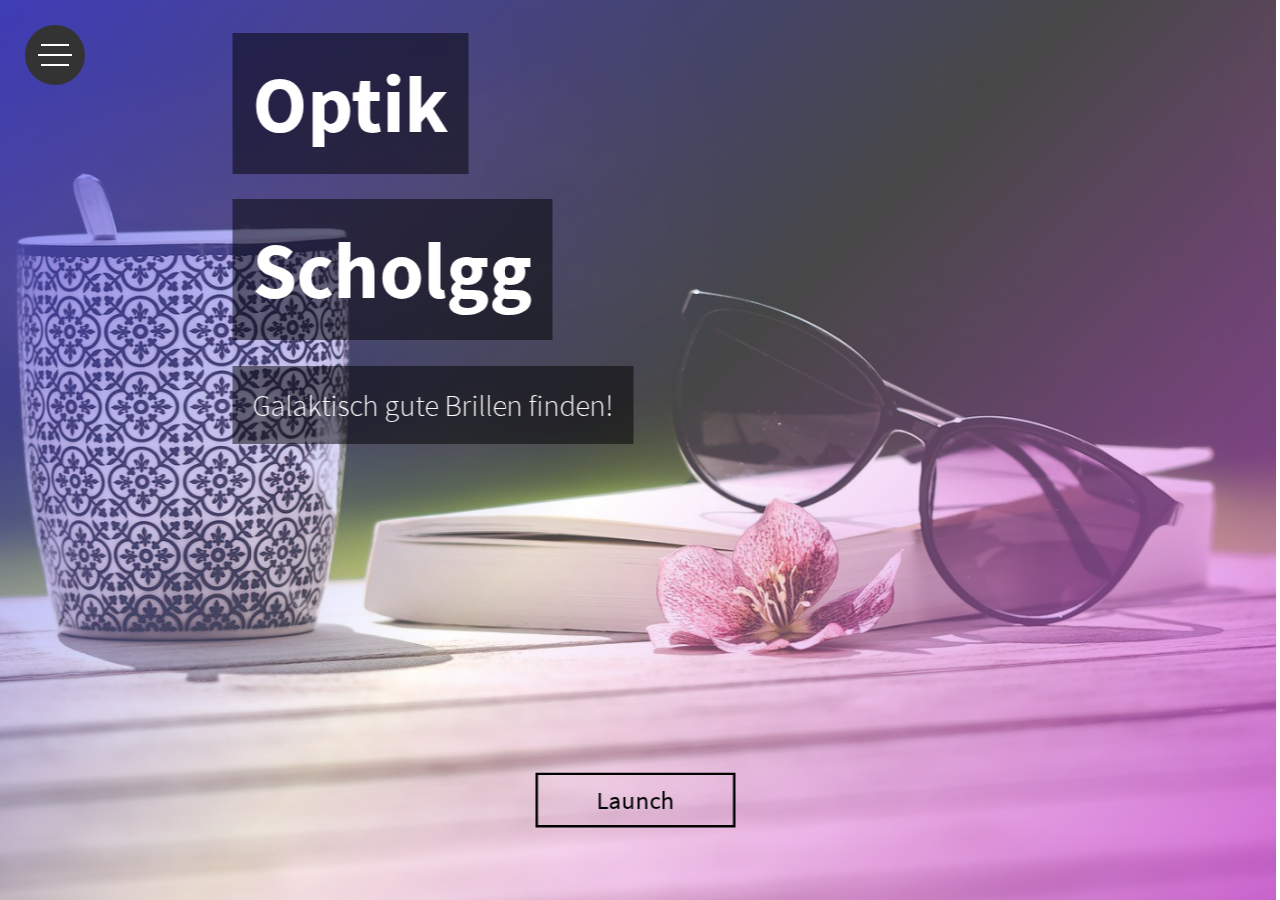
<file: src/index.html>
﻿<!DOCTYPE html>
<html lang="de">

<head>
    <meta charset="utf-8" />
    <meta name="viewport" content="width=device-width, initial-scale=1.0" />
    <title>Optik Scholgg</title>
    <link rel="shortcut icon" type="image/x-icon" href="assets/img/favicon.png">
    <link href="assets/css/styles.css" rel="stylesheet" />
</head>

<body>
    <nav id="navbar">
        <input id="navbar-button" type="checkbox">
        <div id="navbar-button-icon">
            <span></span>
            <span></span>
            <span></span>
        </div>
        <div id="navbar-content">
            <img src="assets/img/logo.png" alt="Optik Scholgg Logo">
            <ul id="navbar-menu">
                <li><a href="#about-us">Das Team</a></li>
                <li><a href="#clients">Marken</a></li>
                <li><a href="#cards">Sonnenbrillen</a></li>
                <li><a href="#versions">Fassungen</a></li>
                <li><a target="_blank" href="impressum.html">Impressum</a></li>
                <li><a href="#contact">Kontakt</a></li>
            </ul>
        </div>
    </nav>
    <div class="parallax-container">
        <div id="rocket-destination"></div>
        <div id="hero" class="parallax-hero">
            <div class="container">
                <div class="row padding-x padding-y">
                    <div class="col-6">
                        <h1>Optik</h1>
                    </div>
                    <div class="col-6">
                        <h1>Scholgg</h1>
                    </div>
                    <div class="col-6">
                        <h2>Galaktisch gute Brillen finden!</h2>
                    </div>
                </div>
            </div>
            <a id="hero-button" href="#about-us">
                <svg>
                    <rect x="0" y="0" fill="none" width="200" height="55" />
                </svg>
                Launch
            </a>
        </div>
        <div class="parallax-content">
            <div id="rocket">
                <a href="#rocket-destination" id="rocket-logo"></a>
            </div>
            <div id="about-us">
                <div class="container">
                    <div class="row padding-x padding-y">
                        <div class="col-6">
                            <div class="about-logo">
                                <img src="assets/img/logo-white.png" alt="Optik Scholgg Logo">
                            </div>
                            <h1>Das Team</h1>
                            <p>Modebewusste Brillen zum fairen Preis, dafür steht Optik Scholgg. Wir expandieren
                                weltweit und sind Marktführer für trendige Brillen für jede Altersgruppe. Seit über 20
                                Jahren stellen wir unsere hochwertige Brillengestelle her, damit Sie das beste
                                erhalten. Unser Team stellt sich Ihnen gerne für einen qualitativen Service zur
                                Verfügung mit bester Beratung, ob telefonisch oder direkt vor Ort bei mehr als 200
                                Standorten allein in Deutschland!</p>
                        </div>
                    </div>
                </div>
            </div>
            <div id="team">
                <div class="container">
                    <div id="employees" class="row padding-x padding-y">
                        <div class="col-6">
                            <h1>Unsere Experten</h1>
                        </div>
                        <div class="col-2">
                            <a target="_blank" href="mailto:samus.rammus@optik-scholgg.de" class="employee">
                                <div class="employee-image">
                                    <img src="assets/img/samus-rammus.jpg" alt="Samus Rammus">
                                </div>
                                <div class="employee-info">
                                    <h3>Samus Rammus</h3>
                                    <h4>Verkaufsberater</h4>
                                    <p>"Wir finden die perfekte Brille für Ihren Lifestyle."</p>
                                </div>
                                <span class="employee-button">Kontaktieren</span>
                            </a>
                        </div>
                        <div class="col-2">
                            <a target="_blank" href="mailto:zelda.zyra@optik-scholgg.de" class="employee">
                                <div class="employee-image">
                                    <img src="assets/img/zelda-zyra.jpg" alt="Zelda Zyra">
                                </div>
                                <div class="employee-info">
                                    <h3>Zelda Zyra</h3>
                                    <h4>Store Manager</h4>
                                    <p>"Ihre Zufriedenheit steht an oberste Stelle!"</p>
                                </div>
                                <span class="employee-button">Kontaktieren</span>
                            </a>
                        </div>
                        <div class="col-2">
                            <a target="_blank" href="mailto:ike.pyke@optik-scholgg.de" class="employee">
                                <div class="employee-image">
                                    <img src="assets/img/ike-pyke.jpg" alt="Ike Pyke">
                                </div>
                                <div class="employee-info">
                                    <h3>Ike Pyke</h3>
                                    <h4>Augenoptikermeister</h4>
                                    <p>"Wir haben das Auge fürs Detail, weil Ihre Augen uns wichtig sind."</p>
                                </div>
                                <span class="employee-button">Kontaktieren</span>
                            </a>
                        </div>
                    </div>
                </div>
            </div>
            <div id="clients">
                <div class="container">
                    <div class="row padding-x padding-y">
                        <div class="col-6">
                            <h1>Marken</h1>
                        </div>
                    </div>
                </div>
                <div class="container">
                    <div class="row padding-x padding-y">
                        <div class="col-6">
                            <div class="client-logos">
                                <div class="client-logo">
                                    <img src="assets/img/marken/boss.jpg" alt="Optik Scholgg Markenbrillen">
                                    <img src="assets/img/marken/calvinklein.jpg" alt="Optik Scholgg Markenbrillen">
                                    <img src="assets/img/marken/gucci.jpg" alt="Optik Scholgg Markenbrillen">
                                    <img src="assets/img/marken/giorgioarmani.jpg" alt="Optik Scholgg Markenbrillen">
                                </div>
                                <div class="client-logo">
                                    <img src="assets/img/marken/jaguar.jpg" alt="Optik Scholgg Markenbrillen">
                                    <img src="assets/img/marken/lacoste.jpg" alt="Optik Scholgg Markenbrillen">
                                    <img src="assets/img/marken/rayban.jpg" alt="Optik Scholgg Markenbrillen">
                                    <img src="assets/img/marken/esprit.jpg" alt="Optik Scholgg Markenbrillen">
                                </div>
                                <div class="client-logo">
                                    <img src="assets/img/marken/marcopolo.jpg" alt="Optik Scholgg Markenbrillen">
                                    <img src="assets/img/marken/porschedesign.jpg" alt="Optik Scholgg Markenbrillen">
                                    <img src="assets/img/marken/ralphlauren.jpg" alt="Optik Scholgg Markenbrillen">
                                    <img src="assets/img/marken/tommyhilfiger.jpg" alt="Optik Scholgg Markenbrillen">
                                </div>
                            </div>
                        </div>
                    </div>
                </div>
            </div>
            <div id="cards">
                <div class="container">
                    <div class="row padding-x padding-y">
                        <div class="col-6">
                            <h1>Unsere Sonnenbrillen</h1>
                        </div>
                        <div class="col-6">
                            <div class="card">
                                <div class="card-image">
                                    <img src="assets/img/sonnenbrille.jpg" alt="Optik Scholgg Sonnenbrillen">
                                </div>
                                <div class="card-content">
                                    <h2>Original Optik Scholgg</h2>
                                    <p>Faszinierende Sommeraussichten für Ihre Augen. Sonnenbrillen
                                        von Optik Scholgg sind ein unverzichtbares Accessoire, das
                                        rundum individuelles Flair ausstrahlt. Modernes, zeitgemäßes
                                        Design, innovativer Chic und verführerische Raffinesse ist nicht
                                        nur Harmonie, sondern auch ein Lifestyle-Statement.</p>
                                    <a href="#" class="button">Mehr erfahren</a>
                                </div>
                            </div>
                        </div>
                        <div class="col-6">
                            <div class="card">
                                <div class="card-content">
                                    <h2>Exklusive Sonnenbrillen</h2>
                                    <p>Bei uns finden sie Sonnenbrillen von exklusiven Herstellern wie
                                        Joop, Prada, Gucci, Ray Ban, Boss, Cartier und vielen anderen Firmen.
                                        Wir braten sie gerne in einem persönlichen Gespräch und geben ihnen die
                                        Möglichkeit viele verschiedene Modelle auszuprobieren. </p>
                                    <a href="#" class="button">Mehr erfahren</a>
                                </div>
                                <div class="card-image">
                                    <img src="assets/img/sonnenbrille-1.jpg" alt="Optik Scholgg Sonnenbrillen">
                                </div>
                            </div>
                        </div>
                    </div>
                </div>
            </div>
            <div id="versions">
                <div class="container">
                    <div class="row padding-x padding-y">
                        <div class="col-6">
                            <h1>Fassungen</h1>
                        </div>
                        <div class="col-6">
                            <div class="wrapper">
                                <input checked type=radio name="slider" id="slide1" />
                                <input type=radio name="slider" id="slide2" />
                                <input type=radio name="slider" id="slide3" />
                                <input type=radio name="slider" id="slide4" />
                                <input type=radio name="slider" id="slide5" />
                                <div class="slider-wrapper">
                                  <div class=inner>
                                    <article>
                                      <div class="info">
                                        <h3>Rayban</h3></div>
                                      <img src="assets/img/slider/slider-1.jpg" />
                                    </article>
                                    <article>
                                      <div class="info">
                                        <h3>Gucci</h3></div>
                                      <img src="assets/img/slider/slider-2.jpg" />
                                    </article>
                                    <article>
                                      <div class="info">
                                        <h3>Ralph Lauren</h3></div>
                                      <img src="assets/img/slider/slider-3.jpg" />
                                    </article>
                                    <article>
                                      <div class="info">
                                        <h3>Tommy Hilfiger</h3></div>
                                      <img src="assets/img/slider/slider-4.jpg" />
                                    </article>
                                    <article>
                                      <div class="info">
                                        <h3>Lacoste</h3></div>
                                      <img src="assets/img/slider/slider-5.jpg" />
                                    </article>
                                  </div>
                                </div>
                                <div class="slider-prev-next-control">
                                  <label for=slide1></label>
                                  <label for=slide2></label>
                                  <label for=slide3></label>
                                  <label for=slide4></label>
                                  <label for=slide5></label>
                                </div>
                                <div class="slider-dot-control">
                                  <label for=slide1></label>
                                  <label for=slide2></label>
                                  <label for=slide3></label>
                                  <label for=slide4></label>
                                  <label for=slide5></label>
                                </div>
                              </div>
                        </div>
                    </div>
                </div>
            </div>
            <div id="contact">
                <div class="container">
                    <div class="row padding-x padding-y">
                        <div class="col-6">
                            <h1>Kontaktieren Sie uns jetzt!</h1>
                        </div>
                        <div class="col-4">
                            <p>Haben wir Ihr Interesse geweckt? Dann kontaktieren Sie uns ganz einfach und bequem hier
                                auf unserer Seite. Für Rückfragen und Beratungsgespräche stehen wir Ihnen gerne zu
                                Verfügung. Haben Sie bereits unsere <a href="#team">Experten</a> gesehen?</p>
                            <h3>Sie finden uns auch hier:</h3>
                            <ul class="contact-socialmedia">
                                <li><a target="_blank" href="https://www.facebook.com/"><i class="fa fa-facebook"
                                            aria-hidden="true"></i></a></li>
                                <li><a target="_blank" href="https://www.twitter.com/"><i class="fa fa-twitter"
                                            aria-hidden="true"></i></a></li>
                                <li><a target="_blank" href="https://www.youtube.com/"><i class="fa fa-youtube-play"
                                            aria-hidden="true"></i></a></li>
                                <li><a target="_blank" href="https://www.instagram.com/"><i class="fa fa-instagram"
                                            aria-hidden="true"></i></a></li>
                            </ul>
                        </div>
                        <div class="col-2">
                            <div class="contact-form">
                                <form action="#">
                                    <label for="name">Vorname</label>
                                    <input required title="Bitte Vornamen eingeben *"
                                        placeholder="Bitte Vornamen eingeben *" id="name" type="text">
                                    <label for="sirname">Nachname</label>
                                    <input required title="Bitte Nachnamen eingeben *"
                                        placeholder="Bitte Nachnamen eingeben *" id="sirname" type="text">
                                    <label for="email">E-Mail</label>
                                    <input
                                        pattern="(?:[a-z0-9!#$%&'*+\/=?^_`{|}~-]+(?:\.[a-z0-9!#$%&'*+\/=?^_`{|}~-]+)*|'(?:[\x01-\x08\x0b\x0c\x0e-\x1f\x21\x23-\x5b\x5d-\x7f]|\\[\x01-\x09\x0b\x0c\x0e-\x7f])*')@(?:(?:[a-z0-9](?:[a-z0-9-]*[a-z0-9])?\.)+[a-z0-9](?:[a-z0-9-]*[a-z0-9])?|\[(?:(?:(2(5[0-5]|[0-4][0-9])|1[0-9][0-9]|[1-9]?[0-9]))\.){3}(?:(2(5[0-5]|[0-4][0-9])|1[0-9][0-9]|[1-9]?[0-9])|[a-z0-9-]*[a-z0-9]:(?:[\x01-\x08\x0b\x0c\x0e-\x1f\x21-\x5a\x53-\x7f]|\\[\x01-\x09\x0b\x0c\x0e-\x7f])+)\])"
                                        required title="Bitte E-Mail eingeben *" placeholder="Bitte E-Mail eingeben *"
                                        id="email" type="text">
                                    <label for="message">Deine Nachricht</label>
                                    <textarea required title="Bitte Nachricht eingeben *"
                                        placeholder="Bitte Nachricht eingeben *" id="message" type="text"></textarea>
                                    <input class="button" type="submit">
                                </form>
                            </div>
                        </div>
                    </div>
                </div>
            </div>
            <div id="footer">
                <div class="container">
                    <div class="row padding-x padding-y">
                        <div class="col-6">
                            <div class="footer-content">
                                <ul>
                                    <li><a href="impressum.html">Impressum</a></li>
                                    <li><a href="datenschutz.html">Datenschutz</a></li>
                                    <li>© 2019 Optik Scholgg GmbH</li>
                                </ul>
                            </div>
                        </div>
                    </div>
                </div>
            </div>
        </div>
    </div>

    <script>
        document.querySelectorAll('a[href^="#"]').forEach(anchor => {
            anchor.addEventListener('click', function (e) {
                e.preventDefault();

                document.querySelector(this.getAttribute('href')).scrollIntoView({
                    behavior: 'smooth'
                });
            });
        });
    </script>
</body>

</html>
</file>
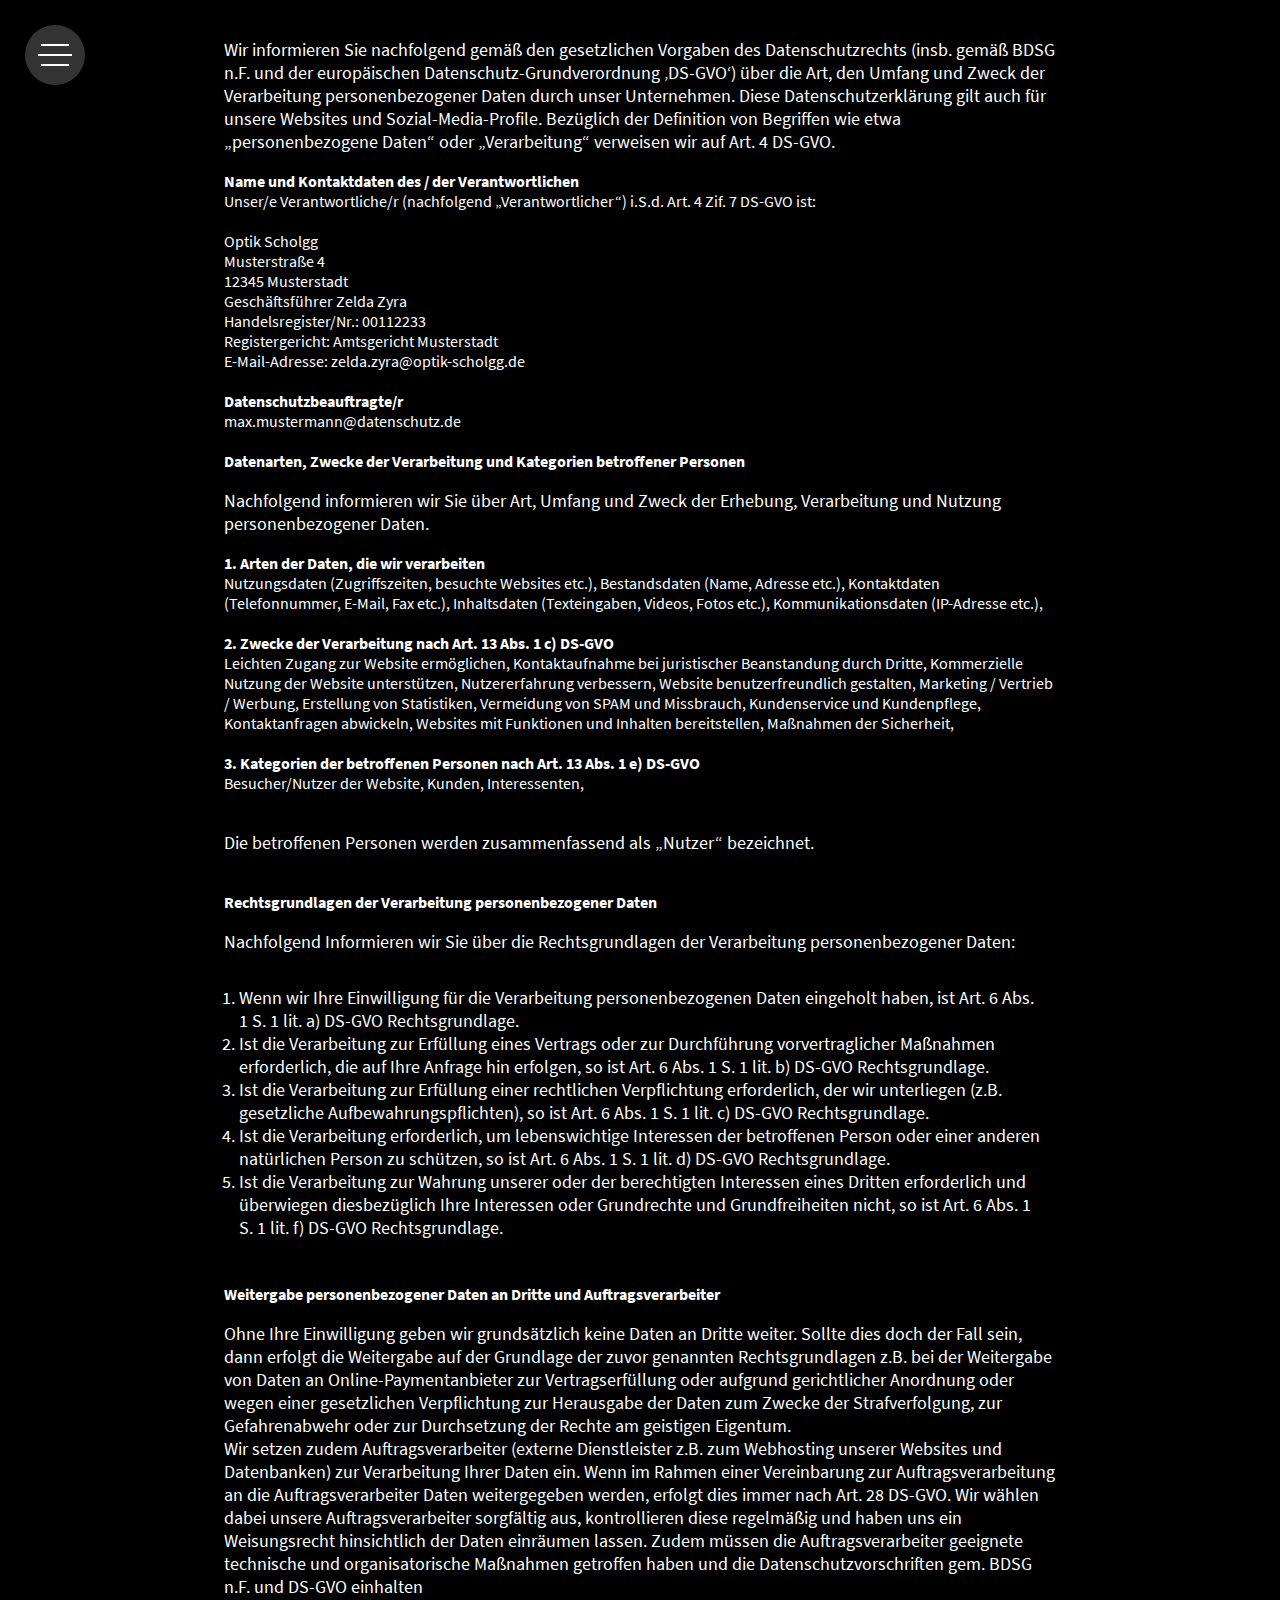
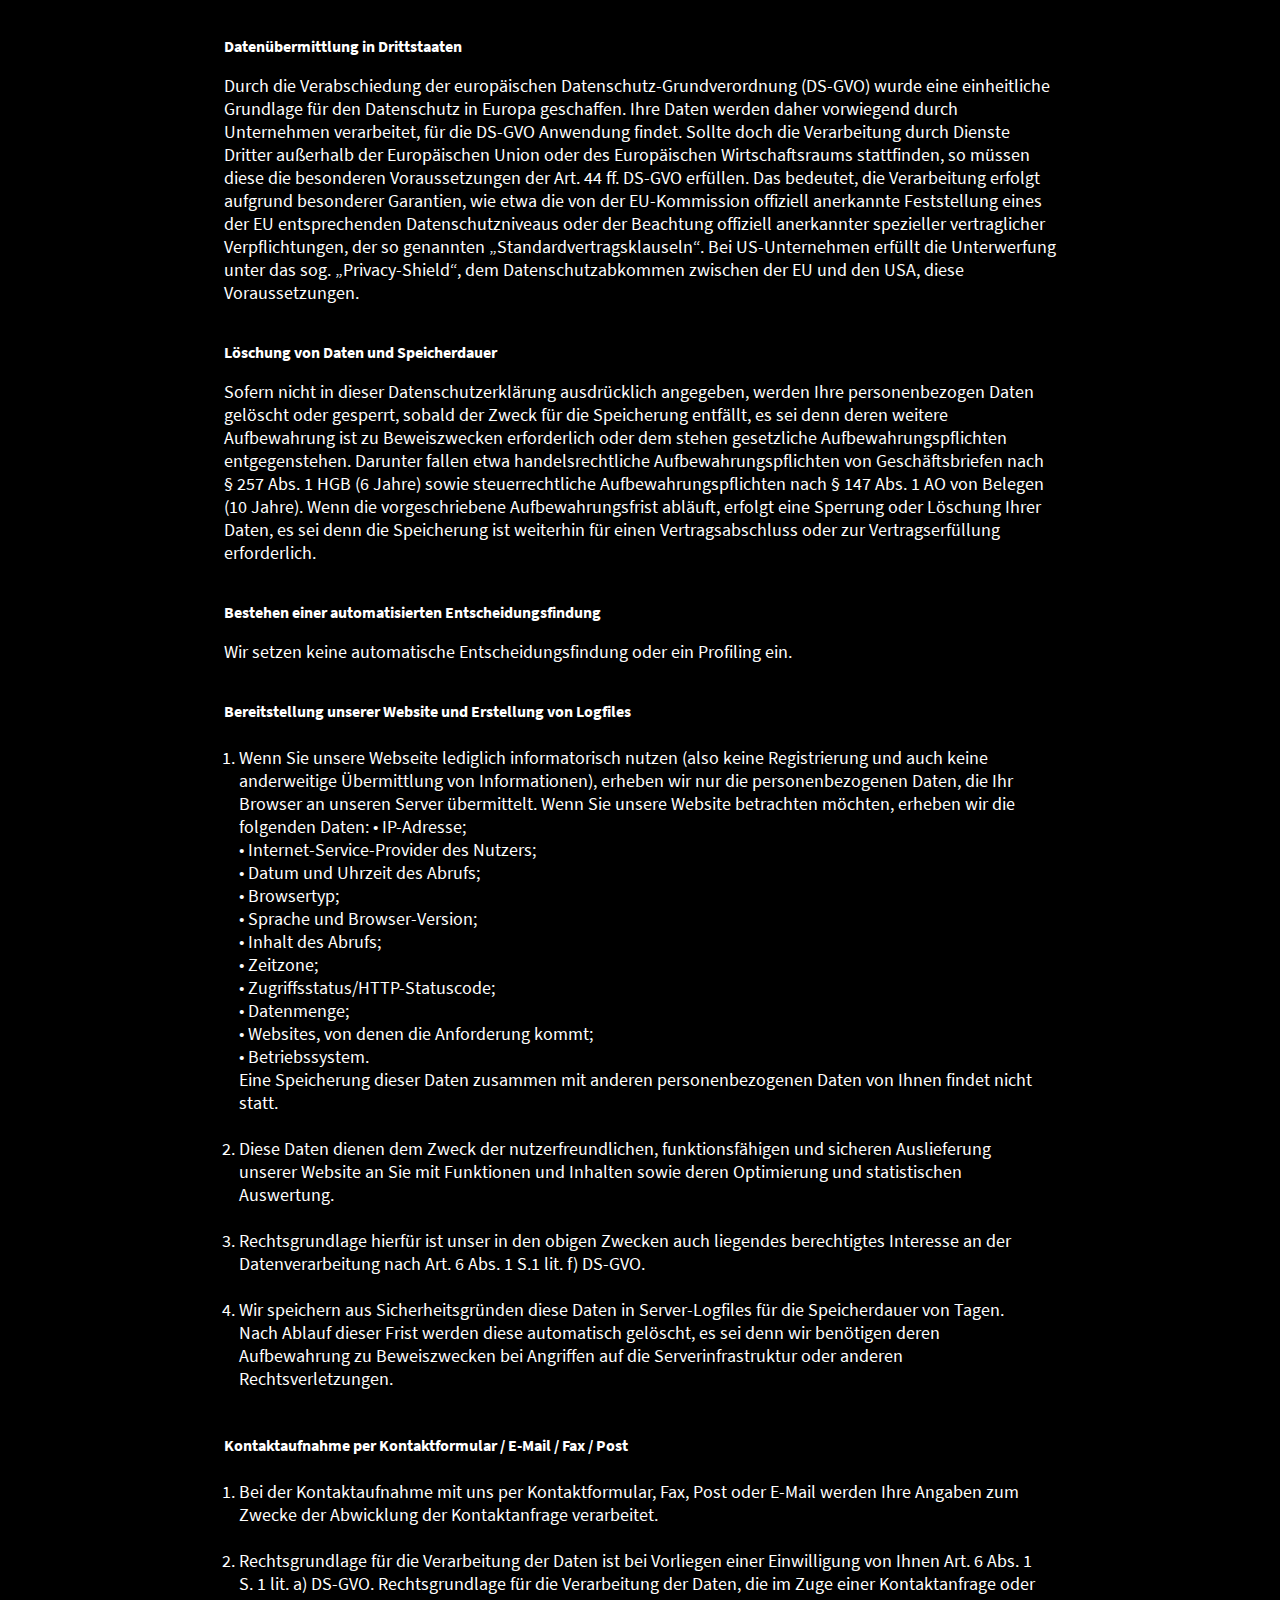
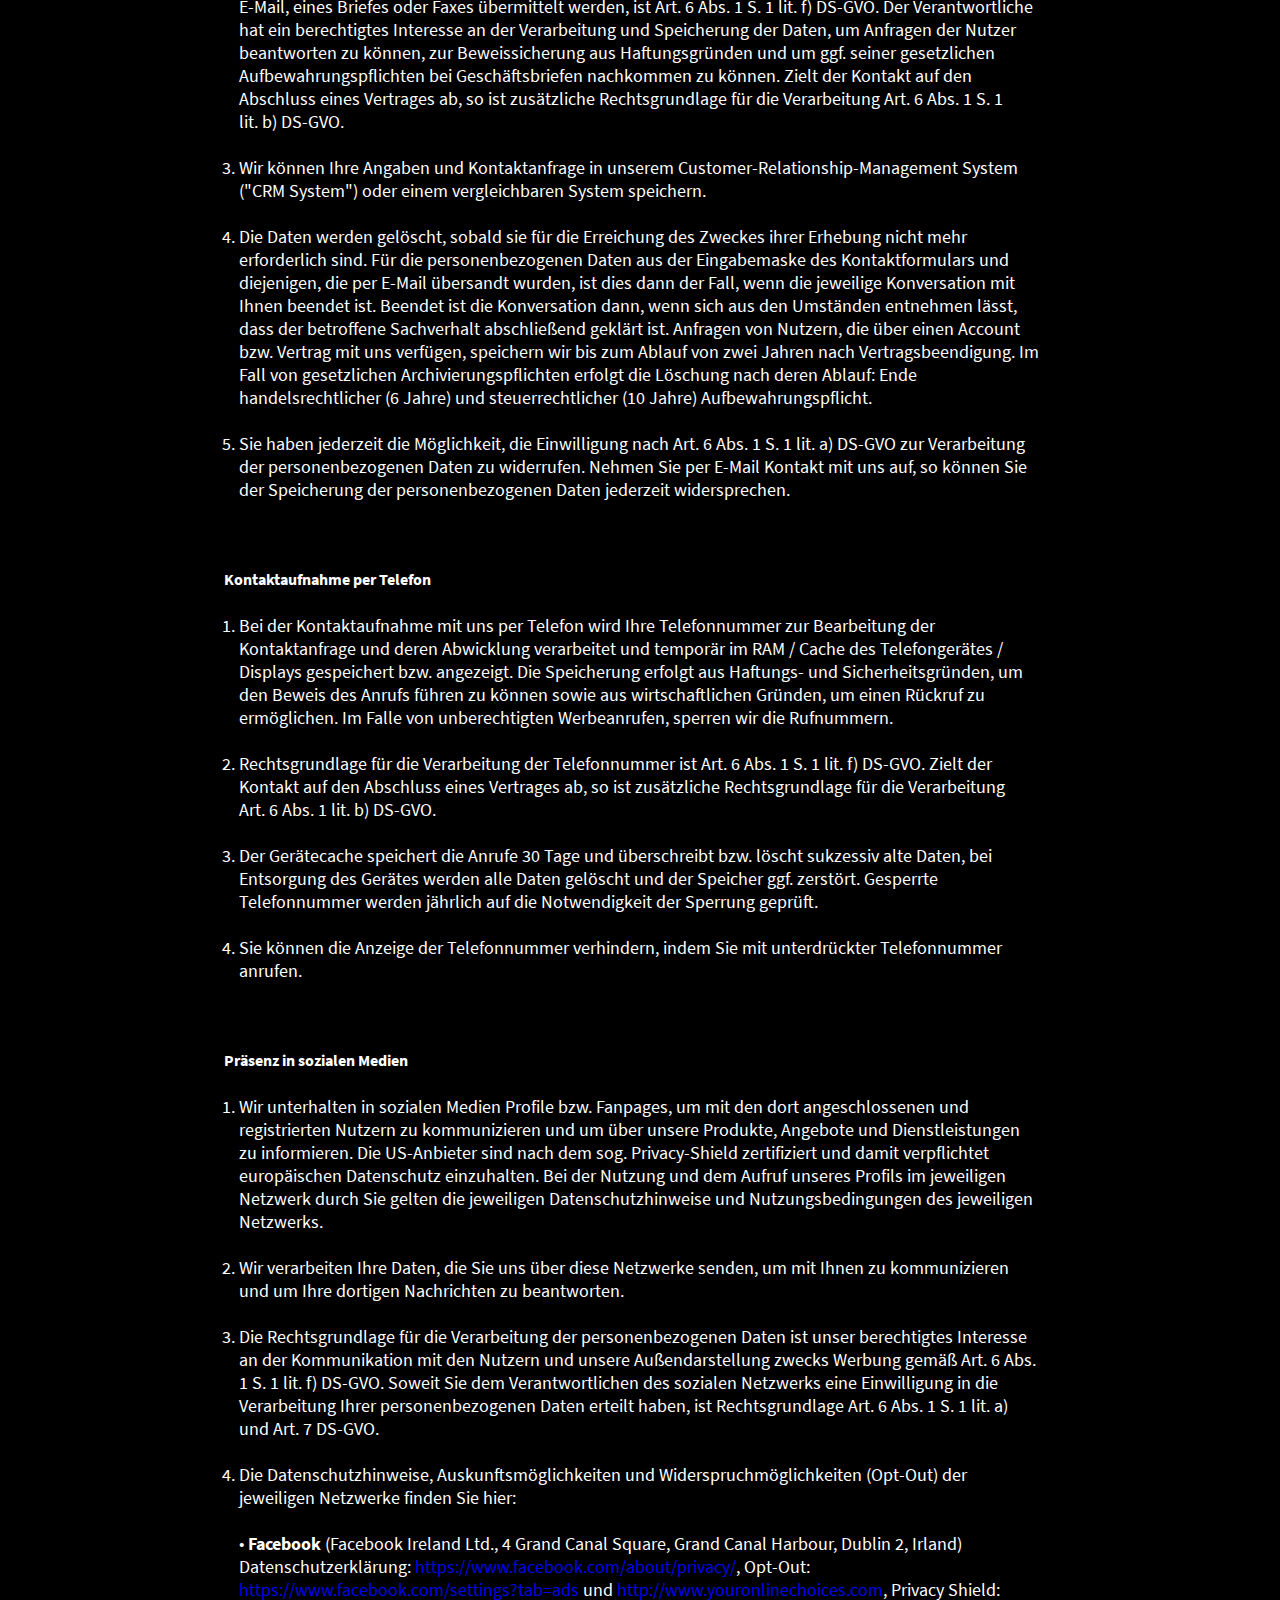
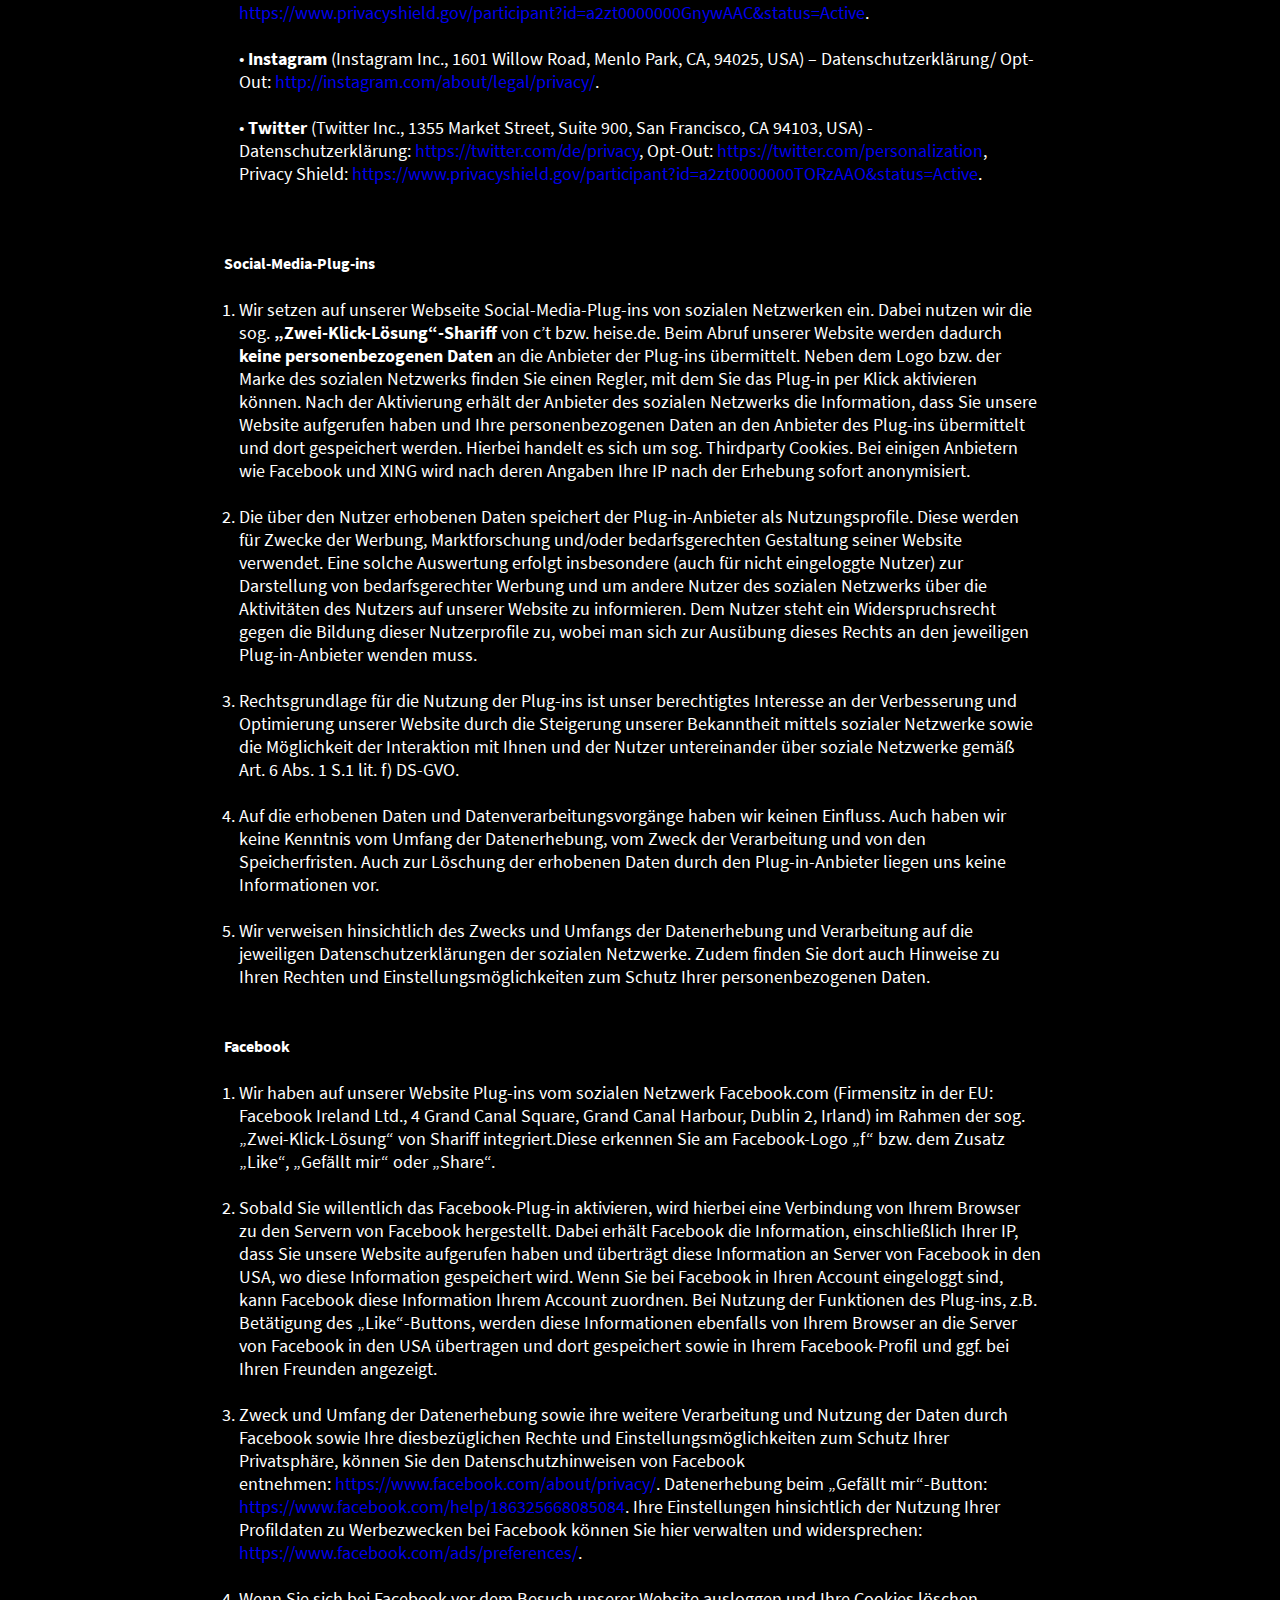
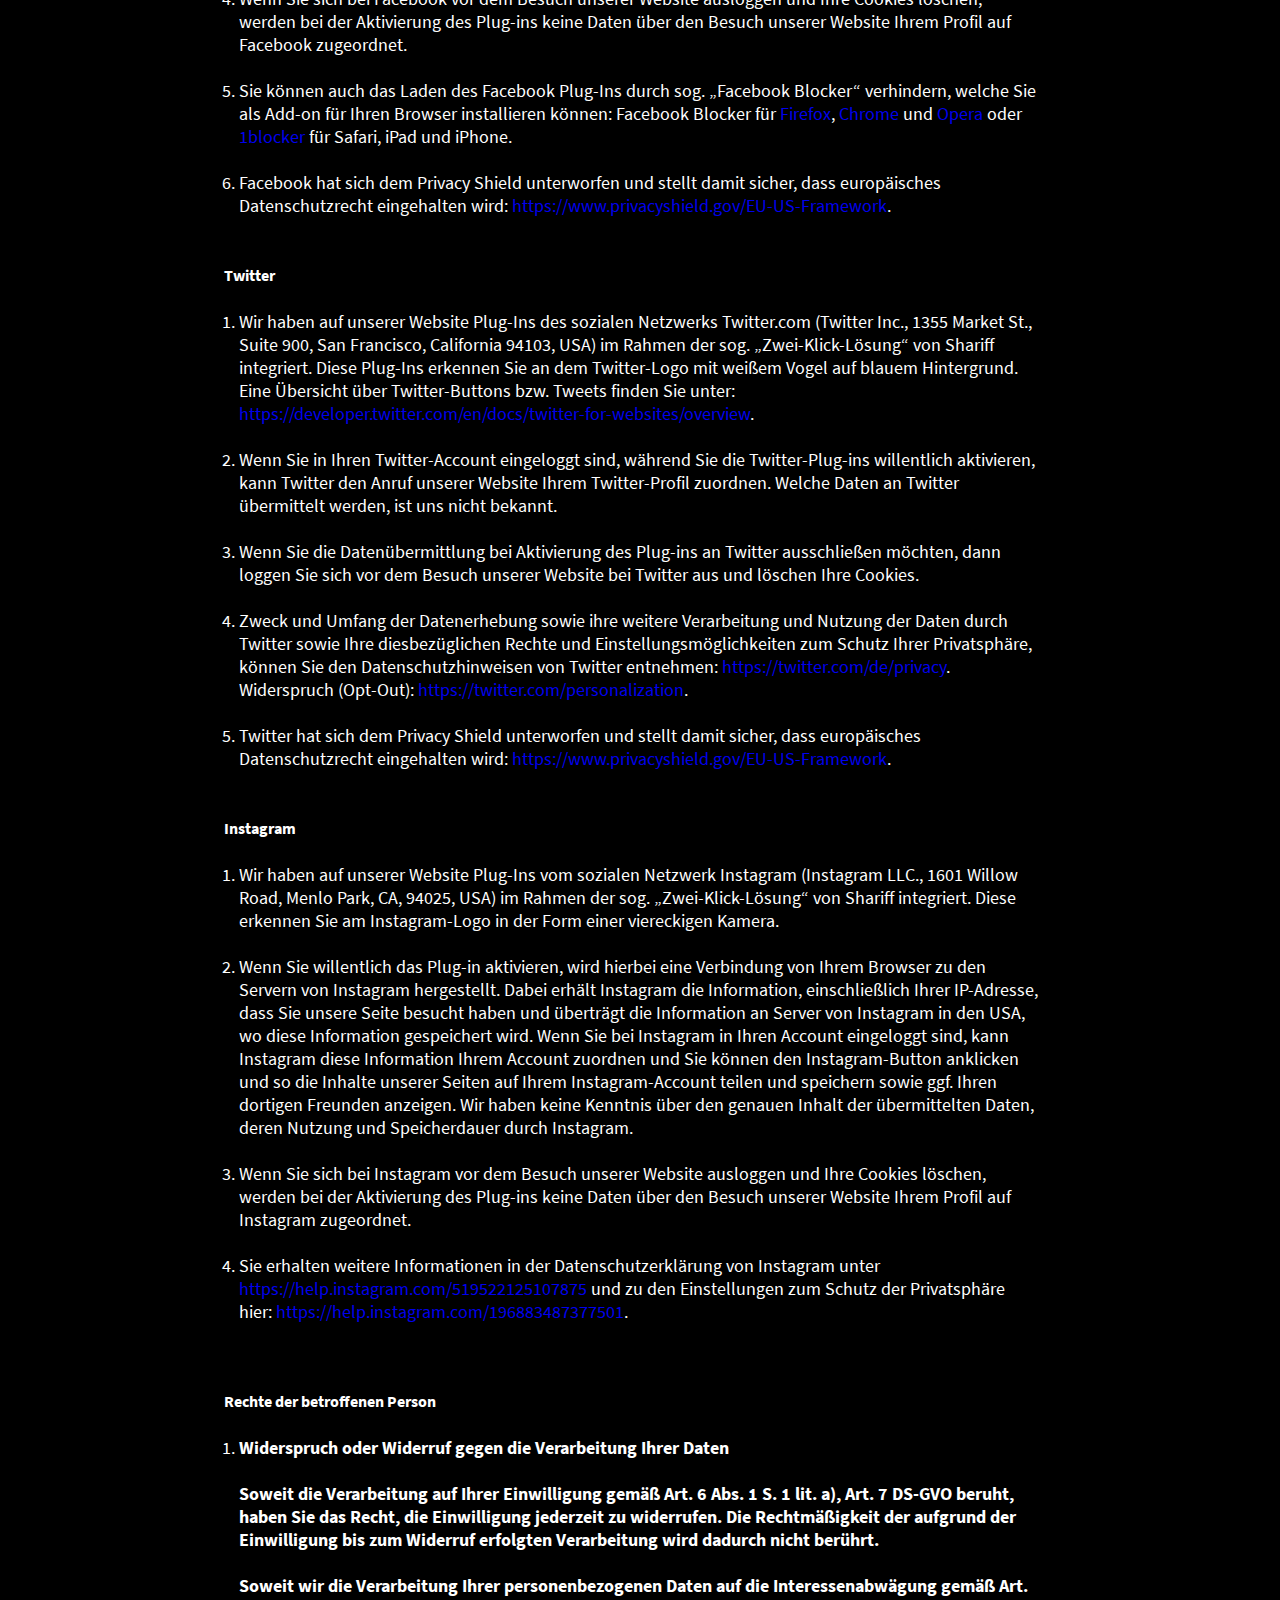
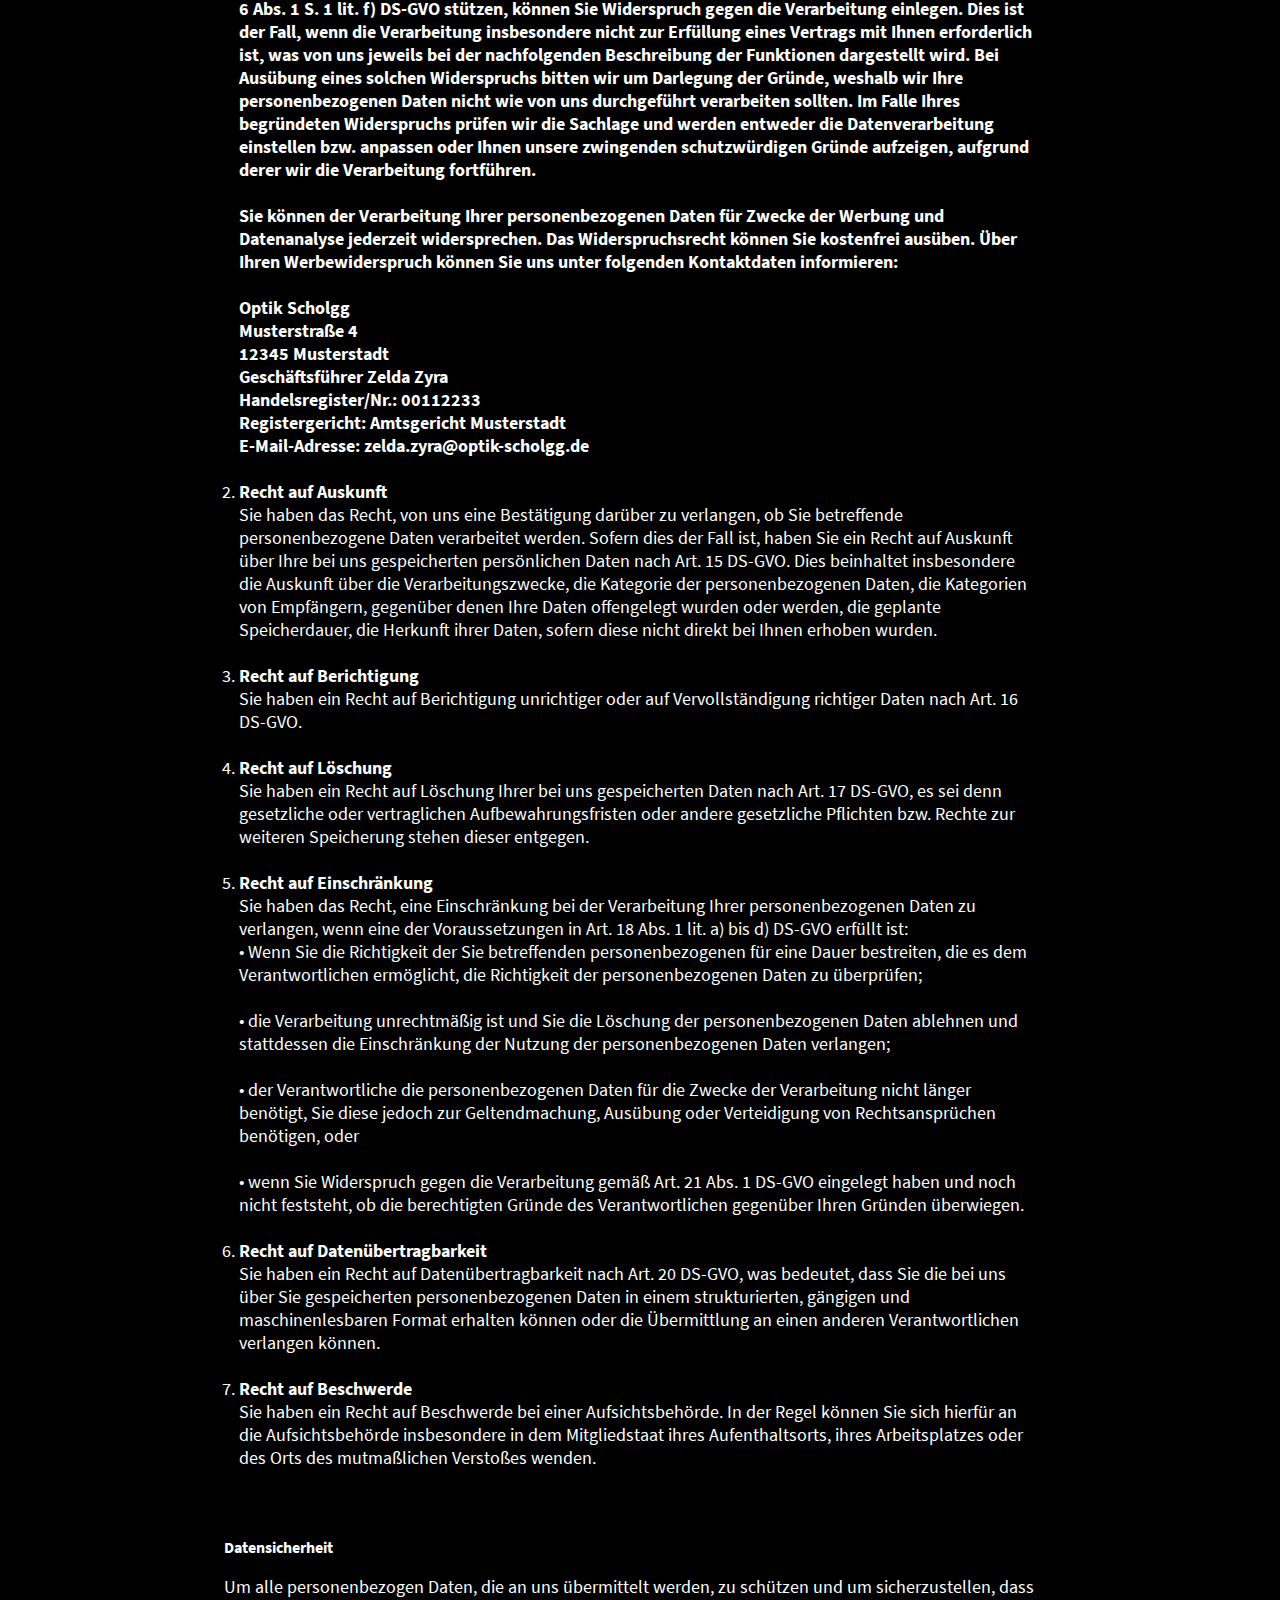
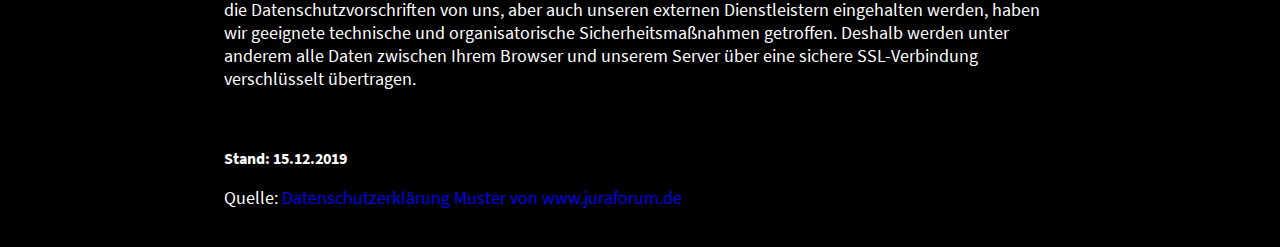
<file: src/datenschutz.html>
<!DOCTYPE html>
<html lang="de">

<head>
    <meta charset="utf-8" />
    <meta name="viewport" content="width=device-width, initial-scale=1.0" />
    <title>Optik Scholgg</title>
    <link href="assets/css/styles.css" rel="stylesheet" />
</head>

<body>
    <nav id="navbar">
        <input id="navbar-button" type="checkbox">
        <div id="navbar-button-icon">
            <span></span>
            <span></span>
            <span></span>
        </div>
        <div id="navbar-content">
            <img src="assets/img/logo.png" alt="Optik Scholgg Logo">
            <ul id="navbar-menu">
                <li><a href="index.html#about-us">Das Team</a></li>
                <li><a href="index.html#clients">Marken</a></li>
                <li><a href="index.html#cards">Sonnenbrillen</a></li>
                <li><a href="index.html#versions">Fassungen</a></li>
                <li><a target="_blank" href="impressum.html">Impressum</a></li>
                <li><a href="index.html#contact">Kontakt</a></li>
            </ul>
        </div>
    </nav>
    <div id="datenschutz">
        <div class="container">
            <div class="row">
                <div class="col-6">
                    <p>Wir informieren Sie nachfolgend gemäß den gesetzlichen Vorgaben des Datenschutzrechts (insb.
                        gemäß
                        BDSG n.F. und
                        der europäischen Datenschutz-Grundverordnung ‚DS-GVO‘) über die Art, den Umfang und Zweck der
                        Verarbeitung
                        personenbezogener Daten durch unser Unternehmen. Diese Datenschutzerklärung gilt auch für unsere
                        Websites und
                        Sozial-Media-Profile. Bezüglich der Definition von Begriffen wie etwa „personenbezogene Daten“
                        oder
                        „Verarbeitung“ verweisen wir auf Art. 4 DS-GVO.</p>
                    <strong>Name und Kontaktdaten des / der Verantwortlichen</strong><br />
                    Unser/e Verantwortliche/r (nachfolgend „Verantwortlicher“) i.S.d. Art. 4 Zif. 7 DS-GVO ist:<br />
                    <br />Optik Scholgg<br />Musterstraße 4<br />12345 Musterstadt<br />Geschäftsführer Zelda
                    Zyra<br />Handelsregister/Nr.: 00112233<br />Registergericht: Amtsgericht
                    Musterstadt<br />E-Mail-Adresse:
                    zelda.zyra@optik-scholgg.de<br /><br /><strong>Datenschutzbeauftragte/r</strong><br />max.mustermann@datenschutz.de<br /><br /><strong>Datenarten,
                        Zwecke der Verarbeitung und Kategorien betroffener Personen</strong><br />
                    <p>Nachfolgend informieren wir Sie über Art, Umfang und Zweck der Erhebung, Verarbeitung und Nutzung
                        personenbezogener Daten.</p>
                    <strong>1. Arten der Daten, die wir verarbeiten</strong><br />Nutzungsdaten (Zugriffszeiten,
                    besuchte
                    Websites
                    etc.), Bestandsdaten (Name, Adresse etc.), Kontaktdaten (Telefonnummer, E-Mail, Fax etc.),
                    Inhaltsdaten
                    (Texteingaben, Videos, Fotos etc.), Kommunikationsdaten (IP-Adresse etc.), <br />
                    <br />
                    <strong>2. Zwecke der Verarbeitung nach Art. 13 Abs. 1 c) DS-GVO</strong><br />Leichten Zugang zur
                    Website
                    ermöglichen, Kontaktaufnahme bei juristischer Beanstandung durch Dritte, Kommerzielle Nutzung der
                    Website
                    unterstützen, Nutzererfahrung verbessern, Website benutzerfreundlich gestalten, Marketing / Vertrieb
                    /
                    Werbung,
                    Erstellung von Statistiken, Vermeidung von SPAM und Missbrauch, Kundenservice und Kundenpflege,
                    Kontaktanfragen
                    abwickeln, Websites mit Funktionen und Inhalten bereitstellen, Maßnahmen der Sicherheit, <br />
                    <br />
                    <strong>3. Kategorien der betroffenen Personen nach Art. 13 Abs. 1 e)
                        DS-GVO</strong><br />Besucher/Nutzer der
                    Website, Kunden, Interessenten, <br />
                    <br />
                    <p>Die betroffenen Personen werden zusammenfassend als „Nutzer“ bezeichnet.</p>
                    <br />

                    <strong>Rechtsgrundlagen der Verarbeitung personenbezogener Daten</strong>
                    <p>Nachfolgend Informieren wir Sie über die Rechtsgrundlagen der Verarbeitung personenbezogener
                        Daten:
                    </p>
                    <ol style="margin:10px 0px; padding:15px;">
                        <li>Wenn wir Ihre Einwilligung für die Verarbeitung personenbezogenen Daten eingeholt haben, ist
                            Art. 6 Abs. 1
                            S. 1 lit. a) DS-GVO Rechtsgrundlage.</li>
                        <li>Ist die Verarbeitung zur Erfüllung eines Vertrags oder zur Durchführung vorvertraglicher
                            Maßnahmen
                            erforderlich, die auf Ihre Anfrage hin erfolgen, so ist Art. 6 Abs. 1 S. 1 lit. b) DS-GVO
                            Rechtsgrundlage.
                        </li>
                        <li>Ist die Verarbeitung zur Erfüllung einer rechtlichen Verpflichtung erforderlich, der wir
                            unterliegen (z.B.
                            gesetzliche Aufbewahrungspflichten), so ist Art. 6 Abs. 1 S. 1 lit. c) DS-GVO
                            Rechtsgrundlage.
                        </li>
                        <li>Ist die Verarbeitung erforderlich, um lebenswichtige Interessen der betroffenen Person oder
                            einer anderen
                            natürlichen Person zu schützen, so ist Art. 6 Abs. 1 S. 1 lit. d) DS-GVO Rechtsgrundlage.
                        </li>
                        <li>Ist die Verarbeitung zur Wahrung unserer oder der berechtigten Interessen eines Dritten
                            erforderlich und
                            überwiegen diesbezüglich Ihre Interessen oder Grundrechte und Grundfreiheiten nicht, so ist
                            Art.
                            6 Abs. 1 S.
                            1 lit. f) DS-GVO Rechtsgrundlage.</li>
                    </ol>
                    <br />
                    <strong>Weitergabe personenbezogener Daten an Dritte und Auftragsverarbeiter</strong>
                    <p>Ohne Ihre Einwilligung geben wir grundsätzlich keine Daten an Dritte weiter. Sollte dies doch der
                        Fall sein, dann
                        erfolgt die Weitergabe auf der Grundlage der zuvor genannten Rechtsgrundlagen z.B. bei der
                        Weitergabe von Daten
                        an Online-Paymentanbieter zur Vertragserfüllung oder aufgrund gerichtlicher Anordnung oder wegen
                        einer
                        gesetzlichen Verpflichtung zur Herausgabe der Daten zum Zwecke der Strafverfolgung, zur
                        Gefahrenabwehr oder zur
                        Durchsetzung der Rechte am geistigen Eigentum.<br />
                        Wir setzen zudem Auftragsverarbeiter (externe Dienstleister z.B. zum Webhosting unserer Websites
                        und
                        Datenbanken) zur Verarbeitung Ihrer Daten ein. Wenn im Rahmen einer Vereinbarung zur
                        Auftragsverarbeitung an die
                        Auftragsverarbeiter Daten weitergegeben werden, erfolgt dies immer nach Art. 28 DS-GVO. Wir
                        wählen
                        dabei unsere
                        Auftragsverarbeiter sorgfältig aus, kontrollieren diese regelmäßig und haben uns ein
                        Weisungsrecht
                        hinsichtlich
                        der Daten einräumen lassen. Zudem müssen die Auftragsverarbeiter geeignete technische und
                        organisatorische
                        Maßnahmen getroffen haben und die Datenschutzvorschriften gem. BDSG n.F. und DS-GVO einhalten
                    </p>

                    <br />
                    <strong>Datenübermittlung in Drittstaaten</strong>
                    <p>Durch die Verabschiedung der europäischen Datenschutz-Grundverordnung (DS-GVO) wurde eine
                        einheitliche Grundlage
                        für den Datenschutz in Europa geschaffen. Ihre Daten werden daher vorwiegend durch Unternehmen
                        verarbeitet, für
                        die DS-GVO Anwendung findet. Sollte doch die Verarbeitung durch Dienste Dritter außerhalb der
                        Europäischen Union
                        oder des Europäischen Wirtschaftsraums stattfinden, so müssen diese die besonderen
                        Voraussetzungen
                        der Art. 44
                        ff. DS-GVO erfüllen. Das bedeutet, die Verarbeitung erfolgt aufgrund besonderer Garantien, wie
                        etwa
                        die von der
                        EU-Kommission offiziell anerkannte Feststellung eines der EU entsprechenden Datenschutzniveaus
                        oder
                        der
                        Beachtung offiziell anerkannter spezieller vertraglicher Verpflichtungen, der so genannten
                        „Standardvertragsklauseln“. Bei US-Unternehmen erfüllt die Unterwerfung unter das sog.
                        „Privacy-Shield“, dem
                        Datenschutzabkommen zwischen der EU und den USA, diese Voraussetzungen.</p>

                    <br />
                    <strong>Löschung von Daten und Speicherdauer</strong>
                    <p>Sofern nicht in dieser Datenschutzerklärung ausdrücklich angegeben, werden Ihre personenbezogen
                        Daten
                        gelöscht
                        oder gesperrt, sobald der Zweck für die Speicherung entfällt, es sei denn deren weitere
                        Aufbewahrung
                        ist zu
                        Beweiszwecken erforderlich oder dem stehen gesetzliche Aufbewahrungspflichten entgegenstehen.
                        Darunter fallen
                        etwa handelsrechtliche Aufbewahrungspflichten von Geschäftsbriefen nach § 257 Abs. 1 HGB (6
                        Jahre)
                        sowie
                        steuerrechtliche Aufbewahrungspflichten nach § 147 Abs. 1 AO von Belegen (10 Jahre). Wenn die
                        vorgeschriebene
                        Aufbewahrungsfrist abläuft, erfolgt eine Sperrung oder Löschung Ihrer Daten, es sei denn die
                        Speicherung ist
                        weiterhin für einen Vertragsabschluss oder zur Vertragserfüllung erforderlich.</p>

                    <br />
                    <strong>Bestehen einer automatisierten Entscheidungsfindung</strong>
                    <p>Wir setzen keine automatische Entscheidungsfindung oder ein Profiling ein.</p>

                    <br />
                    <strong>Bereitstellung unserer Website und Erstellung von Logfiles</strong>
                    <ol style="margin:10px 0px; padding:15px;">
                        <li>Wenn Sie unsere Webseite lediglich informatorisch nutzen (also keine Registrierung und auch
                            keine
                            anderweitige Übermittlung von Informationen), erheben wir nur die personenbezogenen Daten,
                            die
                            Ihr Browser
                            an unseren Server übermittelt. Wenn Sie unsere Website betrachten möchten, erheben wir die
                            folgenden Daten:
                            • IP-Adresse;<br />
                            • Internet-Service-Provider des Nutzers;<br />
                            • Datum und Uhrzeit des Abrufs;<br />
                            • Browsertyp;<br />
                            • Sprache und Browser-Version;<br />
                            • Inhalt des Abrufs;<br />
                            • Zeitzone;<br />
                            • Zugriffsstatus/HTTP-Statuscode;<br />
                            • Datenmenge;<br />
                            • Websites, von denen die Anforderung kommt;<br />
                            • Betriebssystem.<br />
                            Eine Speicherung dieser Daten zusammen mit anderen personenbezogenen Daten von Ihnen findet
                            nicht
                            statt.<br /><br />
                        </li>
                        <li>Diese Daten dienen dem Zweck der nutzerfreundlichen, funktionsfähigen und sicheren
                            Auslieferung
                            unserer
                            Website an Sie mit Funktionen und Inhalten sowie deren Optimierung und statistischen
                            Auswertung.<br /><br />
                        </li>
                        <li>Rechtsgrundlage hierfür ist unser in den obigen Zwecken auch liegendes berechtigtes
                            Interesse an
                            der
                            Datenverarbeitung nach Art. 6 Abs. 1 S.1 lit. f) DS-GVO.<br /><br /></li>
                        <li>Wir speichern aus Sicherheitsgründen diese Daten in Server-Logfiles für die Speicherdauer
                            von
                            Tagen. Nach
                            Ablauf dieser Frist werden diese automatisch gelöscht, es sei denn wir benötigen deren
                            Aufbewahrung zu
                            Beweiszwecken bei Angriffen auf die Serverinfrastruktur oder anderen
                            Rechtsverletzungen.<br />
                        </li>
                    </ol><br />
                    <strong>Kontaktaufnahme per Kontaktformular / E-Mail / Fax / Post</strong>
                    <ol style="margin:10px 0px; padding:15px;">
                        <li>Bei der Kontaktaufnahme mit uns per Kontaktformular, Fax, Post oder E-Mail werden Ihre
                            Angaben
                            zum Zwecke
                            der Abwicklung der Kontaktanfrage verarbeitet.<br /><br /></li>
                        <li>Rechtsgrundlage für die Verarbeitung der Daten ist bei Vorliegen einer Einwilligung von
                            Ihnen
                            Art. 6 Abs. 1
                            S. 1 lit. a) DS-GVO. Rechtsgrundlage für die Verarbeitung der Daten, die im Zuge einer
                            Kontaktanfrage oder
                            E-Mail, eines Briefes oder Faxes übermittelt werden, ist Art. 6 Abs. 1 S. 1 lit. f) DS-GVO.
                            Der
                            Verantwortliche hat ein berechtigtes Interesse an der Verarbeitung und Speicherung der
                            Daten, um
                            Anfragen
                            der Nutzer beantworten zu können, zur Beweissicherung aus Haftungsgründen und um ggf. seiner
                            gesetzlichen
                            Aufbewahrungspflichten bei Geschäftsbriefen nachkommen zu können. Zielt der Kontakt auf den
                            Abschluss eines
                            Vertrages ab, so ist zusätzliche Rechtsgrundlage für die Verarbeitung Art. 6 Abs. 1 S. 1
                            lit. b)
                            DS-GVO.<br /><br /></li>
                        <li>Wir können Ihre Angaben und Kontaktanfrage in unserem Customer-Relationship-Management
                            System
                            ("CRM System")
                            oder einem vergleichbaren System speichern.<br /><br /></li>
                        <li>Die Daten werden gelöscht, sobald sie für die Erreichung des Zweckes ihrer Erhebung nicht
                            mehr
                            erforderlich
                            sind. Für die personenbezogenen Daten aus der Eingabemaske des Kontaktformulars und
                            diejenigen,
                            die per
                            E-Mail übersandt wurden, ist dies dann der Fall, wenn die jeweilige Konversation mit Ihnen
                            beendet ist.
                            Beendet ist die Konversation dann, wenn sich aus den Umständen entnehmen lässt, dass der
                            betroffene
                            Sachverhalt abschließend geklärt ist. Anfragen von Nutzern, die über einen Account bzw.
                            Vertrag
                            mit uns
                            verfügen, speichern wir bis zum Ablauf von zwei Jahren nach Vertragsbeendigung. Im Fall von
                            gesetzlichen
                            Archivierungspflichten erfolgt die Löschung nach deren Ablauf: Ende handelsrechtlicher (6
                            Jahre)
                            und
                            steuerrechtlicher (10 Jahre) Aufbewahrungspflicht.<br /><br /></li>
                        <li>Sie haben jederzeit die Möglichkeit, die Einwilligung nach Art. 6 Abs. 1 S. 1 lit. a) DS-GVO
                            zur
                            Verarbeitung der personenbezogenen Daten zu widerrufen. Nehmen Sie per E-Mail Kontakt mit
                            uns
                            auf, so können
                            Sie der Speicherung der personenbezogenen Daten jederzeit widersprechen.<br /><br /></li>
                    </ol><br />
                    <strong>Kontaktaufnahme per Telefon</strong>
                    <ol style="margin:10px 0px; padding:15px;">
                        <li>Bei der Kontaktaufnahme mit uns per Telefon wird Ihre Telefonnummer zur Bearbeitung der
                            Kontaktanfrage und
                            deren Abwicklung verarbeitet und temporär im RAM / Cache des Telefongerätes / Displays
                            gespeichert bzw.
                            angezeigt. Die Speicherung erfolgt aus Haftungs- und Sicherheitsgründen, um den Beweis des
                            Anrufs führen zu
                            können sowie aus wirtschaftlichen Gründen, um einen Rückruf zu ermöglichen. Im Falle von
                            unberechtigten
                            Werbeanrufen, sperren wir die Rufnummern.<br /><br /></li>
                        <li>Rechtsgrundlage für die Verarbeitung der Telefonnummer ist Art. 6 Abs. 1 S. 1 lit. f)
                            DS-GVO.
                            Zielt der
                            Kontakt auf den Abschluss eines Vertrages ab, so ist zusätzliche Rechtsgrundlage für die
                            Verarbeitung Art. 6
                            Abs. 1 lit. b) DS-GVO.<br /><br /></li>
                        <li>Der Gerätecache speichert die Anrufe 30 Tage und überschreibt bzw. löscht sukzessiv alte
                            Daten,
                            bei
                            Entsorgung des Gerätes werden alle Daten gelöscht und der Speicher ggf. zerstört. Gesperrte
                            Telefonnummer
                            werden jährlich auf die Notwendigkeit der Sperrung geprüft.<br /><br /></li>
                        <li>Sie können die Anzeige der Telefonnummer verhindern, indem Sie mit unterdrückter
                            Telefonnummer
                            anrufen.<br /><br /></li>
                    </ol><br />
                    <strong>Präsenz in sozialen Medien</strong>

                    <ol style="margin:10px 0px; padding:15px;">
                        <li>Wir unterhalten in sozialen Medien Profile bzw. Fanpages, um mit den dort angeschlossenen
                            und
                            registrierten
                            Nutzern zu kommunizieren und um über unsere Produkte, Angebote und Dienstleistungen zu
                            informieren. Die
                            US-Anbieter sind nach dem sog. Privacy-Shield zertifiziert und damit verpflichtet
                            europäischen
                            Datenschutz
                            einzuhalten. Bei der Nutzung und dem Aufruf unseres Profils im jeweiligen Netzwerk durch Sie
                            gelten die
                            jeweiligen Datenschutzhinweise und Nutzungsbedingungen des jeweiligen Netzwerks.<br /><br />
                        </li>
                        <li>Wir verarbeiten Ihre Daten, die Sie uns über diese Netzwerke senden, um mit Ihnen zu
                            kommunizieren und um
                            Ihre dortigen Nachrichten zu beantworten.<br /><br /></li>
                        <li>Die Rechtsgrundlage für die Verarbeitung der personenbezogenen Daten ist unser berechtigtes
                            Interesse an der
                            Kommunikation mit den Nutzern und unsere Außendarstellung zwecks Werbung gemäß Art. 6 Abs. 1
                            S.
                            1 lit. f)
                            DS-GVO. Soweit Sie dem Verantwortlichen des sozialen Netzwerks eine Einwilligung in die
                            Verarbeitung Ihrer
                            personenbezogenen Daten erteilt haben, ist Rechtsgrundlage Art. 6 Abs. 1 S. 1 lit. a) und
                            Art. 7
                            DS-GVO.<br /><br /></li>
                        <li>Die Datenschutzhinweise, Auskunftsmöglichkeiten und Widerspruchmöglichkeiten (Opt-Out) der
                            jeweiligen
                            Netzwerke finden Sie hier:<br /><br />• <strong>Facebook</strong> (Facebook Ireland Ltd., 4
                            Grand Canal
                            Square, Grand Canal Harbour, Dublin 2, Irland) Datenschutzerklärung: <a
                                href="https://www.facebook.com/about/privacy/" rel="nofollow"
                                target="_blank">https://www.facebook.com/about/privacy/</a>, Opt-Out: <a
                                href="https://www.facebook.com/settings?tab=ads" rel="nofollow"
                                target="_blank">https://www.facebook.com/settings?tab=ads</a> und <a
                                href="http://www.youronlinechoices.com" rel="nofollow"
                                target="_blank">http://www.youronlinechoices.com</a>, Privacy Shield: <a
                                href="https://www.privacyshield.gov/participant?id=a2zt0000000GnywAAC&status=Active"
                                rel="nofollow"
                                target="_blank">https://www.privacyshield.gov/participant?id=a2zt0000000GnywAAC&status=Active</a>.<br /><br />•
                            <strong>Instagram</strong> (Instagram Inc., 1601 Willow Road, Menlo Park, CA, 94025, USA) –
                            Datenschutzerklärung/ Opt-Out: <a href="http://instagram.com/about/legal/privacy/"
                                rel="nofollow"
                                target="_blank">http://instagram.com/about/legal/privacy/</a>.<br /><br />•
                            <strong>Twitter</strong>
                            (Twitter Inc., 1355 Market Street, Suite 900, San Francisco, CA 94103, USA) -
                            Datenschutzerklärung: <a href="https://twitter.com/de/privacy" rel="nofollow"
                                target="_blank">https://twitter.com/de/privacy</a>,
                            Opt-Out: <a href="https://twitter.com/personalization" rel="nofollow"
                                target="_blank">https://twitter.com/personalization</a>, Privacy Shield: <a
                                href="https://www.privacyshield.gov/participant?id=a2zt0000000TORzAAO&status=Active"
                                rel="nofollow"
                                target="_blank">https://www.privacyshield.gov/participant?id=a2zt0000000TORzAAO&status=Active</a>.<br /><br />
                        </li>
                    </ol><br />
                    <strong>Social-Media-Plug-ins</strong>

                    <ol style="margin:10px 0px; padding:15px;">
                        <li>Wir setzen auf unserer Webseite Social-Media-Plug-ins von sozialen Netzwerken ein. Dabei
                            nutzen
                            wir die sog.
                            <strong>„Zwei-Klick-Lösung“-Shariff</strong> von c’t bzw. heise.de. Beim Abruf unserer
                            Website
                            werden
                            dadurch <strong>keine personenbezogenen Daten</strong> an die Anbieter der Plug-ins
                            übermittelt.
                            Neben dem
                            Logo bzw. der Marke des sozialen Netzwerks finden Sie einen Regler, mit dem Sie das Plug-in
                            per
                            Klick
                            aktivieren können. Nach der Aktivierung erhält der Anbieter des sozialen Netzwerks die
                            Information, dass Sie
                            unsere Website aufgerufen haben und Ihre personenbezogenen Daten an den Anbieter des
                            Plug-ins
                            übermittelt
                            und dort gespeichert werden. Hierbei handelt es sich um sog. Thirdparty Cookies. Bei einigen
                            Anbietern wie
                            Facebook und XING wird nach deren Angaben Ihre IP nach der Erhebung sofort
                            anonymisiert.<br /><br /></li>
                        <li>Die über den Nutzer erhobenen Daten speichert der Plug-in-Anbieter als Nutzungsprofile.
                            Diese
                            werden für
                            Zwecke der Werbung, Marktforschung und/oder bedarfsgerechten Gestaltung seiner Website
                            verwendet. Eine
                            solche Auswertung erfolgt insbesondere (auch für nicht eingeloggte Nutzer) zur Darstellung
                            von
                            bedarfsgerechter Werbung und um andere Nutzer des sozialen Netzwerks über die Aktivitäten
                            des
                            Nutzers auf
                            unserer Website zu informieren. Dem Nutzer steht ein Widerspruchsrecht gegen die Bildung
                            dieser
                            Nutzerprofile zu, wobei man sich zur Ausübung dieses Rechts an den jeweiligen
                            Plug-in-Anbieter
                            wenden
                            muss.<br /><br /></li>
                        <li>Rechtsgrundlage für die Nutzung der Plug-ins ist unser berechtigtes Interesse an der
                            Verbesserung und
                            Optimierung unserer Website durch die Steigerung unserer Bekanntheit mittels sozialer
                            Netzwerke
                            sowie die
                            Möglichkeit der Interaktion mit Ihnen und der Nutzer untereinander über soziale Netzwerke
                            gemäß
                            Art. 6 Abs.
                            1 S.1 lit. f) DS-GVO.<br /><br /></li>
                        <li>Auf die erhobenen Daten und Datenverarbeitungsvorgänge haben wir keinen Einfluss. Auch haben
                            wir
                            keine
                            Kenntnis vom Umfang der Datenerhebung, vom Zweck der Verarbeitung und von den
                            Speicherfristen.
                            Auch zur
                            Löschung der erhobenen Daten durch den Plug-in-Anbieter liegen uns keine Informationen
                            vor.<br /><br /></li>
                        <li>Wir verweisen hinsichtlich des Zwecks und Umfangs der Datenerhebung und Verarbeitung auf die
                            jeweiligen
                            Datenschutzerklärungen der sozialen Netzwerke. Zudem finden Sie dort auch Hinweise zu Ihren
                            Rechten und
                            Einstellungsmöglichkeiten zum Schutz Ihrer personenbezogenen Daten.<br /><br /></li>
                    </ol><strong>Facebook</strong>
                    <ol style="margin:10px 0px; padding:15px;">
                        <li>Wir haben auf unserer Website Plug-ins vom sozialen Netzwerk Facebook.com (Firmensitz in der
                            EU:
                            Facebook
                            Ireland Ltd., 4 Grand Canal Square, Grand Canal Harbour, Dublin 2, Irland) im Rahmen der
                            sog.
                            „Zwei-Klick-Lösung“ von Shariff integriert.Diese erkennen Sie am Facebook-Logo „f“ bzw. dem
                            Zusatz „Like“,
                            „Gefällt mir“ oder „Share“.<br /><br /></li>
                        <li>Sobald Sie willentlich das Facebook-Plug-in aktivieren, wird hierbei eine Verbindung von
                            Ihrem
                            Browser zu
                            den Servern von Facebook hergestellt. Dabei erhält Facebook die Information, einschließlich
                            Ihrer IP, dass
                            Sie unsere Website aufgerufen haben und überträgt diese Information an Server von Facebook
                            in
                            den USA, wo
                            diese Information gespeichert wird. Wenn Sie bei Facebook in Ihren Account eingeloggt sind,
                            kann
                            Facebook
                            diese Information Ihrem Account zuordnen. Bei Nutzung der Funktionen des Plug-ins, z.B.
                            Betätigung des
                            „Like“-Buttons, werden diese Informationen ebenfalls von Ihrem Browser an die Server von
                            Facebook in den USA
                            übertragen und dort gespeichert sowie in Ihrem Facebook-Profil und ggf. bei Ihren Freunden
                            angezeigt.<br /><br /></li>
                        <li>Zweck und Umfang der Datenerhebung sowie ihre weitere Verarbeitung und Nutzung der Daten
                            durch
                            Facebook
                            sowie Ihre diesbezüglichen Rechte und Einstellungsmöglichkeiten zum Schutz Ihrer
                            Privatsphäre,
                            können Sie
                            den Datenschutzhinweisen von Facebook entnehmen: <a
                                href="https://www.facebook.com/about/privacy/" rel="nofollow"
                                target="_blank">https://www.facebook.com/about/privacy/</a>. Datenerhebung beim „Gefällt
                            mir“-Button: <a href="https://www.facebook.com/help/186325668085084" rel="nofollow"
                                target="_blank">https://www.facebook.com/help/186325668085084</a>. Ihre Einstellungen
                            hinsichtlich der
                            Nutzung Ihrer Profildaten zu Werbezwecken bei Facebook können Sie hier verwalten und
                            widersprechen: <a href="https://www.facebook.com/ads/preferences/" rel="nofollow"
                                target="_blank">https://www.facebook.com/ads/preferences/</a>.<br /><br /></li>
                        <li>Wenn Sie sich bei Facebook vor dem Besuch unserer Website ausloggen und Ihre Cookies
                            löschen,
                            werden bei der
                            Aktivierung des Plug-ins keine Daten über den Besuch unserer Website Ihrem Profil auf
                            Facebook
                            zugeordnet.<br /><br /></li>
                        <li>Sie können auch das Laden des Facebook Plug-Ins durch sog. „Facebook Blocker“ verhindern,
                            welche
                            Sie als
                            Add-on für Ihren Browser installieren können: Facebook Blocker für <a
                                href="https://addons.mozilla.org/de/firefox/addon/facebook-blocker/" rel="nofollow"
                                target="_blank">Firefox</a>, <a
                                href="https://chrome.google.com/webstore/detail/facebookblocker/cohbmkonphbnkadgpcpofdpjiopbbhdl"
                                rel="nofollow" target="_blank">Chrome</a> und <a
                                href="https://addons.opera.com/de/extensions/details/facebook-blocker/?display=en"
                                rel="nofollow" target="_blank">Opera</a> oder <a href="https://1blocker.com/"
                                rel="nofollow" target="_blank">1blocker</a> für Safari, iPad und iPhone.<br /><br />
                        </li>
                        <li>Facebook hat sich dem Privacy Shield unterworfen und stellt damit sicher, dass europäisches
                            Datenschutzrecht
                            eingehalten wird: <a href="https://www.privacyshield.gov/EU-US-Framework" rel="nofollow"
                                target="_blank">https://www.privacyshield.gov/EU-US-Framework</a>.<br /><br /></li>
                    </ol><strong>Twitter</strong>
                    <ol style="margin:10px 0px; padding:15px;">
                        <li>Wir haben auf unserer Website Plug-Ins des sozialen Netzwerks Twitter.com (Twitter Inc.,
                            1355
                            Market St.,
                            Suite 900, San Francisco, California 94103, USA) im Rahmen der sog. „Zwei-Klick-Lösung“ von
                            Shariff
                            integriert. Diese Plug-Ins erkennen Sie an dem Twitter-Logo mit weißem Vogel auf blauem
                            Hintergrund. Eine
                            Übersicht über Twitter-Buttons bzw. Tweets finden Sie unter: <a
                                href="https://developer.twitter.com/en/docs/twitter-for-websites/overview"
                                rel="nofollow"
                                target="_blank">https://developer.twitter.com/en/docs/twitter-for-websites/overview</a>.<br /><br />
                        </li>
                        <li>Wenn Sie in Ihren Twitter-Account eingeloggt sind, während Sie die Twitter-Plug-ins
                            willentlich
                            aktivieren,
                            kann Twitter den Anruf unserer Website Ihrem Twitter-Profil zuordnen. Welche Daten an
                            Twitter
                            übermittelt
                            werden, ist uns nicht bekannt.<br /><br /></li>
                        <li>Wenn Sie die Datenübermittlung bei Aktivierung des Plug-ins an Twitter ausschließen möchten,
                            dann loggen Sie
                            sich vor dem Besuch unserer Website bei Twitter aus und löschen Ihre Cookies.<br /><br />
                        </li>
                        <li>Zweck und Umfang der Datenerhebung sowie ihre weitere Verarbeitung und Nutzung der Daten
                            durch
                            Twitter sowie
                            Ihre diesbezüglichen Rechte und Einstellungsmöglichkeiten zum Schutz Ihrer Privatsphäre,
                            können
                            Sie den
                            Datenschutzhinweisen von Twitter entnehmen: <a href="https://twitter.com/de/privacy"
                                rel="nofollow" target="_blank">https://twitter.com/de/privacy</a>. Widerspruch
                            (Opt-Out): <a href="https://twitter.com/personalization" rel="nofollow"
                                target="_blank">https://twitter.com/personalization</a>.<br /><br /></li>
                        <li>Twitter hat sich dem Privacy Shield unterworfen und stellt damit sicher, dass europäisches
                            Datenschutzrecht
                            eingehalten wird: <a href="https://www.privacyshield.gov/EU-US-Framework" rel="nofollow"
                                target="_blank">https://www.privacyshield.gov/EU-US-Framework</a>.<br /><br /></li>
                    </ol><strong>Instagram</strong>
                    <ol style="margin:10px 0px; padding:15px;">
                        <li>Wir haben auf unserer Website Plug-Ins vom sozialen Netzwerk Instagram (Instagram LLC., 1601
                            Willow Road,
                            Menlo Park, CA, 94025, USA) im Rahmen der sog. „Zwei-Klick-Lösung“ von Shariff integriert.
                            Diese
                            erkennen
                            Sie am Instagram-Logo in der Form einer viereckigen Kamera.<br /><br /></li>
                        <li>Wenn Sie willentlich das Plug-in aktivieren, wird hierbei eine Verbindung von Ihrem Browser
                            zu
                            den Servern
                            von Instagram hergestellt. Dabei erhält Instagram die Information, einschließlich Ihrer
                            IP-Adresse, dass Sie
                            unsere Seite besucht haben und überträgt die Information an Server von Instagram in den USA,
                            wo
                            diese
                            Information gespeichert wird. Wenn Sie bei Instagram in Ihren Account eingeloggt sind, kann
                            Instagram diese
                            Information Ihrem Account zuordnen und Sie können den Instagram-Button anklicken und so die
                            Inhalte unserer
                            Seiten auf Ihrem Instagram-Account teilen und speichern sowie ggf. Ihren dortigen Freunden
                            anzeigen. Wir
                            haben keine Kenntnis über den genauen Inhalt der übermittelten Daten, deren Nutzung und
                            Speicherdauer durch
                            Instagram.<br /><br /></li>
                        <li>Wenn Sie sich bei Instagram vor dem Besuch unserer Website ausloggen und Ihre Cookies
                            löschen,
                            werden bei
                            der Aktivierung des Plug-ins keine Daten über den Besuch unserer Website Ihrem Profil auf
                            Instagram
                            zugeordnet.<br /><br /></li>
                        <li>Sie erhalten weitere Informationen in der Datenschutzerklärung von Instagram unter <a
                                href="https://help.instagram.com/519522125107875" rel="nofollow"
                                target="_blank">https://help.instagram.com/519522125107875</a> und zu den Einstellungen
                            zum
                            Schutz der
                            Privatsphäre hier: <a href="https://help.instagram.com/196883487377501" rel="nofollow"
                                target="_blank">https://help.instagram.com/196883487377501</a>.<br /><br /></li>
                    </ol><br />
                    <strong>Rechte der betroffenen Person</strong>

                    <ol style="margin:10px 0px; padding:15px;">
                        <li><strong>Widerspruch oder Widerruf gegen die Verarbeitung Ihrer Daten<br /><br />
                                Soweit die Verarbeitung auf Ihrer Einwilligung gemäß Art. 6 Abs. 1 S. 1 lit. a), Art. 7
                                DS-GVO beruht,
                                haben Sie das Recht, die Einwilligung jederzeit zu widerrufen. Die Rechtmäßigkeit der
                                aufgrund der
                                Einwilligung bis zum Widerruf erfolgten Verarbeitung wird dadurch nicht
                                berührt.<br /><br />
                                Soweit wir die Verarbeitung Ihrer personenbezogenen Daten auf die Interessenabwägung
                                gemäß
                                Art. 6 Abs. 1
                                S. 1 lit. f) DS-GVO stützen, können Sie Widerspruch gegen die Verarbeitung einlegen.
                                Dies
                                ist der Fall,
                                wenn die Verarbeitung insbesondere nicht zur Erfüllung eines Vertrags mit Ihnen
                                erforderlich
                                ist, was
                                von uns jeweils bei der nachfolgenden Beschreibung der Funktionen dargestellt wird. Bei
                                Ausübung eines
                                solchen Widerspruchs bitten wir um Darlegung der Gründe, weshalb wir Ihre
                                personenbezogenen
                                Daten nicht
                                wie von uns durchgeführt verarbeiten sollten. Im Falle Ihres begründeten Widerspruchs
                                prüfen
                                wir die
                                Sachlage und werden entweder die Datenverarbeitung einstellen bzw. anpassen oder Ihnen
                                unsere zwingenden
                                schutzwürdigen Gründe aufzeigen, aufgrund derer wir die Verarbeitung
                                fortführen.<br /><br />
                                Sie können der Verarbeitung Ihrer personenbezogenen Daten für Zwecke der Werbung und
                                Datenanalyse
                                jederzeit widersprechen. Das Widerspruchsrecht können Sie kostenfrei ausüben. Über Ihren
                                Werbewiderspruch können Sie uns unter folgenden Kontaktdaten
                                informieren:<br /><br />Optik
                                Scholgg<br />Musterstraße 4<br />12345 Musterstadt<br />Geschäftsführer Zelda
                                Zyra<br />Handelsregister/Nr.: 00112233<br />Registergericht: Amtsgericht
                                Musterstadt<br />E-Mail-Adresse: zelda.zyra@optik-scholgg.de<br /></strong>
                            <br /></li>
                        <li><strong>Recht auf Auskunft</strong><br />
                            Sie haben das Recht, von uns eine Bestätigung darüber zu verlangen, ob Sie betreffende
                            personenbezogene
                            Daten verarbeitet werden. Sofern dies der Fall ist, haben Sie ein Recht auf Auskunft über
                            Ihre
                            bei uns
                            gespeicherten persönlichen Daten nach Art. 15 DS-GVO. Dies beinhaltet insbesondere die
                            Auskunft
                            über die
                            Verarbeitungszwecke, die Kategorie der personenbezogenen Daten, die Kategorien von
                            Empfängern,
                            gegenüber
                            denen Ihre Daten offengelegt wurden oder werden, die geplante Speicherdauer, die Herkunft
                            ihrer
                            Daten,
                            sofern diese nicht direkt bei Ihnen erhoben wurden.<br /><br /></li>
                        <li><strong>Recht auf Berichtigung</strong><br />
                            Sie haben ein Recht auf Berichtigung unrichtiger oder auf Vervollständigung richtiger Daten
                            nach
                            Art. 16
                            DS-GVO.
                            <br /><br />
                        </li>
                        <li><strong>Recht auf Löschung</strong><br />
                            Sie haben ein Recht auf Löschung Ihrer bei uns gespeicherten Daten nach Art. 17 DS-GVO, es
                            sei
                            denn
                            gesetzliche oder vertraglichen Aufbewahrungsfristen oder andere gesetzliche Pflichten bzw.
                            Rechte zur
                            weiteren Speicherung stehen dieser entgegen.
                            <br /><br />
                        </li>
                        <li><strong>Recht auf Einschränkung</strong><br />
                            Sie haben das Recht, eine Einschränkung bei der Verarbeitung Ihrer personenbezogenen Daten
                            zu
                            verlangen,
                            wenn eine der Voraussetzungen in Art. 18 Abs. 1 lit. a) bis d) DS-GVO erfüllt ist:<br />
                            • Wenn Sie die Richtigkeit der Sie betreffenden personenbezogenen für eine Dauer bestreiten,
                            die
                            es dem
                            Verantwortlichen ermöglicht, die Richtigkeit der personenbezogenen Daten zu
                            überprüfen;<br /><br />
                            • die Verarbeitung unrechtmäßig ist und Sie die Löschung der personenbezogenen Daten
                            ablehnen
                            und
                            stattdessen die Einschränkung der Nutzung der personenbezogenen Daten verlangen;<br /><br />
                            • der Verantwortliche die personenbezogenen Daten für die Zwecke der Verarbeitung nicht
                            länger
                            benötigt, Sie
                            diese jedoch zur Geltendmachung, Ausübung oder Verteidigung von Rechtsansprüchen benötigen,
                            oder<br /><br />
                            • wenn Sie Widerspruch gegen die Verarbeitung gemäß Art. 21 Abs. 1 DS-GVO eingelegt haben
                            und
                            noch nicht
                            feststeht, ob die berechtigten Gründe des Verantwortlichen gegenüber Ihren Gründen
                            überwiegen.<br /><br />
                        </li>
                        <li><strong>Recht auf Datenübertragbarkeit</strong><br />
                            Sie haben ein Recht auf Datenübertragbarkeit nach Art. 20 DS-GVO, was bedeutet, dass Sie die
                            bei
                            uns über
                            Sie gespeicherten personenbezogenen Daten in einem strukturierten, gängigen und
                            maschinenlesbaren Format
                            erhalten können oder die Übermittlung an einen anderen Verantwortlichen verlangen können.
                            <br /><br />
                        </li>
                        <li><strong>Recht auf Beschwerde</strong><br />
                            Sie haben ein Recht auf Beschwerde bei einer Aufsichtsbehörde. In der Regel können Sie sich
                            hierfür an die
                            Aufsichtsbehörde insbesondere in dem Mitgliedstaat ihres Aufenthaltsorts, ihres
                            Arbeitsplatzes
                            oder des Orts
                            des mutmaßlichen Verstoßes wenden.
                            <br /><br />
                        </li>
                    </ol><br />
                    <strong>Datensicherheit</strong>
                    <p>Um alle personenbezogen Daten, die an uns übermittelt werden, zu schützen und um sicherzustellen,
                        dass die
                        Datenschutzvorschriften von uns, aber auch unseren externen Dienstleistern eingehalten werden,
                        haben
                        wir
                        geeignete technische und organisatorische Sicherheitsmaßnahmen getroffen. Deshalb werden unter
                        anderem alle
                        Daten zwischen Ihrem Browser und unserem Server über eine sichere SSL-Verbindung verschlüsselt
                        übertragen.</p>
                    <br />

                    <br />
                    <strong>Stand: 15.12.2019</strong>
                    <p>Quelle: <a href="https://www.juraforum.de/datenschutzerklaerung-muster/">Datenschutzerklärung
                            Muster
                            von
                            www.juraforum.de</a></p>
                </div>
            </div>
        </div>
    </div>

</body>

</html>
</file>
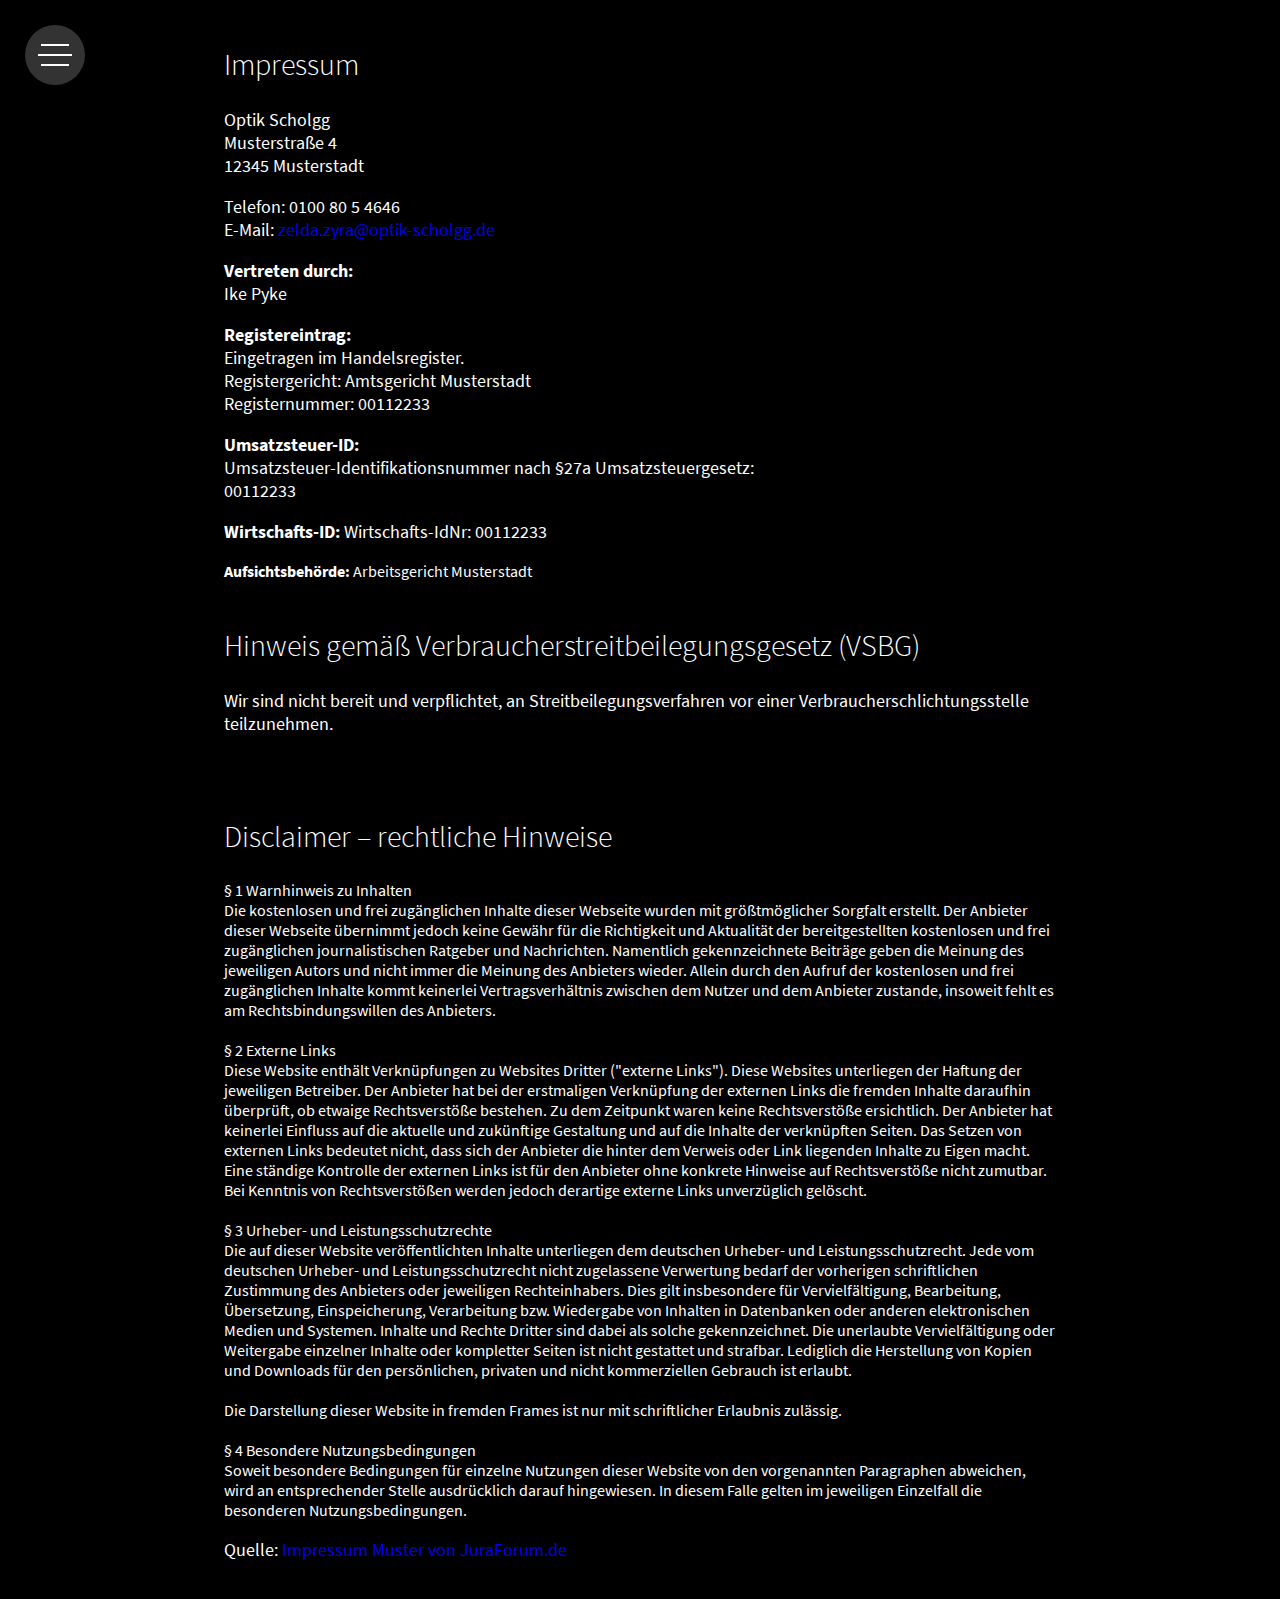
<file: src/impressum.html>
<!DOCTYPE html>
<html lang="de">

<head>
    <meta charset="utf-8" />
    <meta name="viewport" content="width=device-width, initial-scale=1.0" />
    <title>Optik Scholgg</title>
    <link href="assets/css/styles.css" rel="stylesheet" />
</head>

<body>
    <nav id="navbar">
        <input id="navbar-button" type="checkbox">
        <div id="navbar-button-icon">
            <span></span>
            <span></span>
            <span></span>
        </div>
        <div id="navbar-content">
            <img src="assets/img/logo.png" alt="Optik Scholgg Logo">
            <ul id="navbar-menu">
                <li><a href="index.html#about-us">Das Team</a></li>
                <li><a href="index.html#clients">Marken</a></li>
                <li><a href="index.html#cards">Sonnenbrillen</a></li>
                <li><a href="index.html#versions">Fassungen</a></li>
                <li><a target="_blank" href="impressum.html">Impressum</a></li>
                <li><a href="index.html#contact">Kontakt</a></li>
            </ul>
        </div>
    </nav>
    <div id="impressum">
        <div class="container">
            <div class="row">
                <div class="col-6">
                    <h2>Impressum</h2>
                    <p>Optik Scholgg<br />
                        Musterstraße 4<br />12345 Musterstadt</p>
                    <p>Telefon: 0100 80 5 4646<br />
                        E-Mail: <a href="mailto:zelda.zyra@optik-scholgg.de">zelda.zyra@optik-scholgg.de</a><br />
                    </p>
                    <p><strong>Vertreten durch:</strong><br />Ike Pyke</p>
                    <p><strong>Registereintrag:</strong><br />Eingetragen im Handelsregister.<br />Registergericht:
                        Amtsgericht
                        Musterstadt<br />Registernummer: 00112233</p>
                    <p><strong>Umsatzsteuer-ID: </strong><br />Umsatzsteuer-Identifikationsnummer nach §27a
                        Umsatzsteuergesetz:<br />00112233</p>
                    <p><strong>Wirtschafts-ID: </strong>Wirtschafts-IdNr: 00112233</p><strong>Aufsichtsbehörde:
                    </strong>Arbeitsgericht
                    Musterstadt<br /><br />
                    <h2>Hinweis gemäß Verbraucherstreitbeilegungsgesetz (VSBG)</h2>
                    <p>Wir sind nicht bereit und verpflichtet, an Streitbeilegungsverfahren vor einer
                        Verbraucherschlichtungsstelle
                        teilzunehmen.</p><br /><br />
                    <h2>Disclaimer – rechtliche Hinweise</h2>
                    § 1 Warnhinweis zu Inhalten<br />
                    Die kostenlosen und frei zugänglichen Inhalte dieser Webseite wurden mit größtmöglicher Sorgfalt
                    erstellt. Der
                    Anbieter dieser Webseite übernimmt jedoch keine Gewähr für die Richtigkeit und Aktualität der
                    bereitgestellten
                    kostenlosen und frei zugänglichen journalistischen Ratgeber und Nachrichten. Namentlich
                    gekennzeichnete
                    Beiträge
                    geben die Meinung des jeweiligen Autors und nicht immer die Meinung des Anbieters wieder. Allein
                    durch
                    den Aufruf
                    der kostenlosen und frei zugänglichen Inhalte kommt keinerlei Vertragsverhältnis zwischen dem Nutzer
                    und
                    dem
                    Anbieter zustande, insoweit fehlt es am Rechtsbindungswillen des Anbieters.<br />
                    <br />
                    § 2 Externe Links<br />
                    Diese Website enthält Verknüpfungen zu Websites Dritter ("externe Links"). Diese Websites
                    unterliegen
                    der Haftung
                    der jeweiligen Betreiber. Der Anbieter hat bei der erstmaligen Verknüpfung der externen Links die
                    fremden Inhalte
                    daraufhin überprüft, ob etwaige Rechtsverstöße bestehen. Zu dem Zeitpunkt waren keine Rechtsverstöße
                    ersichtlich.
                    Der Anbieter hat keinerlei Einfluss auf die aktuelle und zukünftige Gestaltung und auf die Inhalte
                    der
                    verknüpften
                    Seiten. Das Setzen von externen Links bedeutet nicht, dass sich der Anbieter die hinter dem Verweis
                    oder
                    Link
                    liegenden Inhalte zu Eigen macht. Eine ständige Kontrolle der externen Links ist für den Anbieter
                    ohne
                    konkrete
                    Hinweise auf Rechtsverstöße nicht zumutbar. Bei Kenntnis von Rechtsverstößen werden jedoch derartige
                    externe Links
                    unverzüglich gelöscht.<br />
                    <br />
                    § 3 Urheber- und Leistungsschutzrechte<br />
                    Die auf dieser Website veröffentlichten Inhalte unterliegen dem deutschen Urheber- und
                    Leistungsschutzrecht. Jede
                    vom deutschen Urheber- und Leistungsschutzrecht nicht zugelassene Verwertung bedarf der vorherigen
                    schriftlichen
                    Zustimmung des Anbieters oder jeweiligen Rechteinhabers. Dies gilt insbesondere für
                    Vervielfältigung,
                    Bearbeitung,
                    Übersetzung, Einspeicherung, Verarbeitung bzw. Wiedergabe von Inhalten in Datenbanken oder anderen
                    elektronischen
                    Medien und Systemen. Inhalte und Rechte Dritter sind dabei als solche gekennzeichnet. Die unerlaubte
                    Vervielfältigung oder Weitergabe einzelner Inhalte oder kompletter Seiten ist nicht gestattet und
                    strafbar.
                    Lediglich die Herstellung von Kopien und Downloads für den persönlichen, privaten und nicht
                    kommerziellen Gebrauch
                    ist erlaubt.<br />
                    <br />
                    Die Darstellung dieser Website in fremden Frames ist nur mit schriftlicher Erlaubnis zulässig.<br />
                    <br />
                    § 4 Besondere Nutzungsbedingungen<br />
                    Soweit besondere Bedingungen für einzelne Nutzungen dieser Website von den vorgenannten Paragraphen
                    abweichen, wird
                    an entsprechender Stelle ausdrücklich darauf hingewiesen. In diesem Falle gelten im jeweiligen
                    Einzelfall die
                    besonderen Nutzungsbedingungen.<p>Quelle: <a
                            href="https://www.juraforum.de/impressum-generator/">Impressum Muster
                            von JuraForum.de</a></p>
                </div>
            </div>
        </div>
    </div>

</body>

</html>
</file>
<file: src/assets/css/styles.css>
﻿/* Imports */
@import url("imports.css");

@import url("float-grid.css");
@import url("default-settings.css");

/* Componens */
@import url("componens/footer.css");
@import url("componens/navbar.css");
@import url("componens/about.css");
@import url("componens/card.css");
@import url("componens/hero.css");
@import url("componens/team.css");
@import url("componens/client.css");
@import url("componens/rocket.css");
@import url("componens/contact.css");
@import url("componens/versions.css");

::-webkit-scrollbar {
    width: 18px;
}
  
::-webkit-scrollbar-track {
    background: #000;
}

::-webkit-scrollbar-thumb {
    background: linear-gradient(-45deg, rgba(57, 55, 230, 1), rgba(198, 60, 214, 1));
    border-radius: 4px;
}

#impressum,
#datenschutz {
    background: #000;
}
</file>
